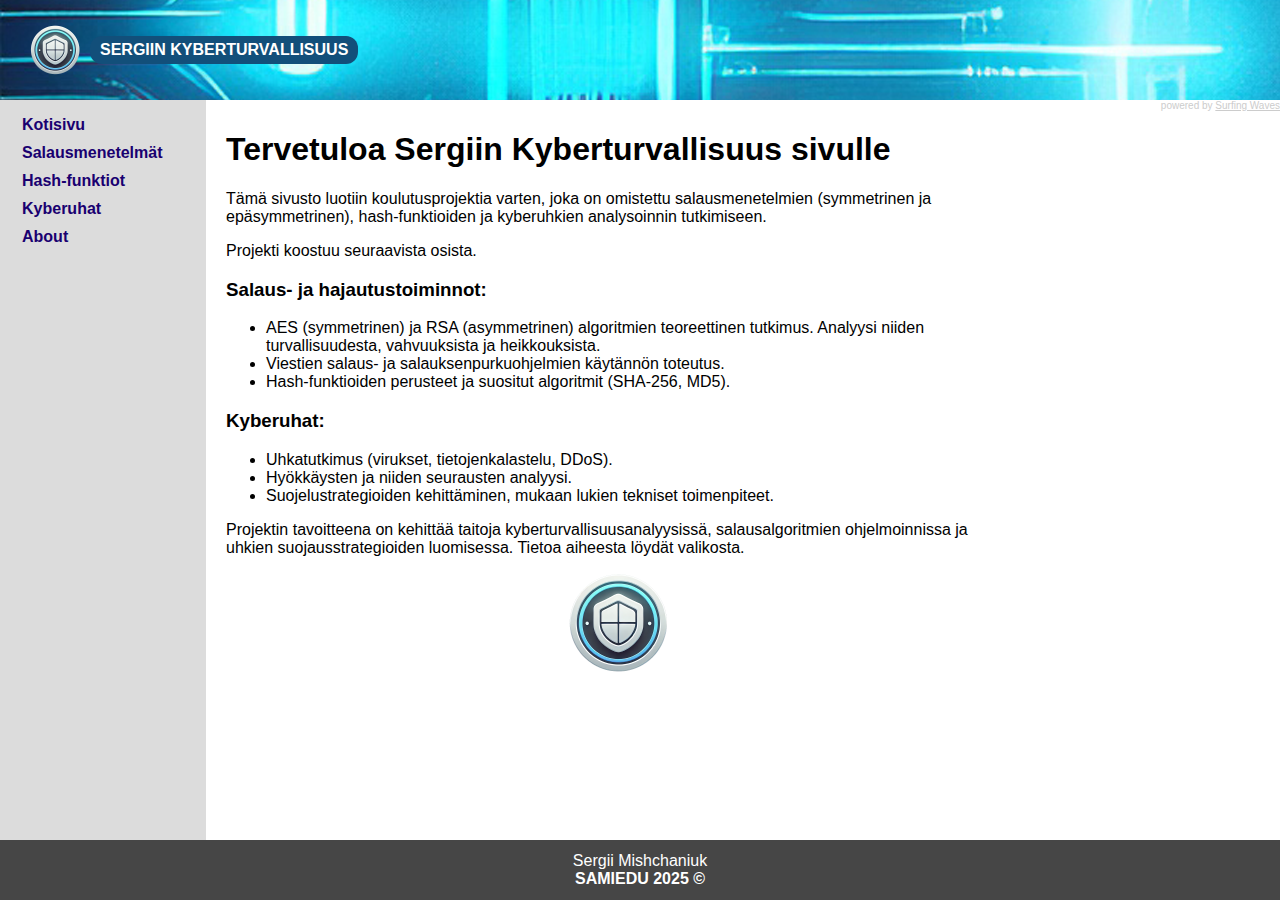
<file: index.html>
<!DOCTYPE html>
<html lang="fi">
<head>
    <meta charset="UTF-8" />
    <link rel="icon" href="./static/img/favicon.png" type="image/x-icon">
    <link rel="stylesheet" href="./static/styles.css">
    <title>Kyberturvallisuus</title>
</head>
<body>
    <!-- page wrapper -->
    <div class="wrapper">
        <!-- grid header -->
        <header class="main-header">
            <img class="logo-img" src="./static/img/favicon.png" width="50px" alt="logo">
            <a class="logo-text" href="index.html">SERGIIN KYBERTURVALLISUUS</a>
        </header>
        <!-- grid nav -->
        <nav class="main-nav">
            <ul>
                <li><a href="index.html">Kotisivu</a></li>
                <li><a href="encryption.html">Salausmenetelmät</a></li>
                <li><a href="hashing.html">Hash-funktiot</a></li>
                <li><a href="cyberthreats.html">Kyberuhat</a></li>
                <li><a href="about.html">About</a></li>
            </ul>
        </nav>
        <!-- grid content -->
        <article class="content">
            <h1>Tervetuloa Sergiin Kyberturvallisuus sivulle</h1>
            <p>
                Tämä sivusto luotiin koulutusprojektia varten, 
                joka on omistettu salausmenetelmien (symmetrinen ja epäsymmetrinen), 
                hash-funktioiden ja kyberuhkien analysoinnin tutkimiseen.
            </p>
            <p>
                Projekti koostuu seuraavista osista.
                <h3>Salaus- ja hajautustoiminnot:</h3>
                <ul>
                    <li>AES (symmetrinen) ja RSA (asymmetrinen) algoritmien teoreettinen tutkimus.
                        Analyysi niiden turvallisuudesta, vahvuuksista ja heikkouksista.</li>
                    <li>Viestien salaus- ja salauksenpurkuohjelmien käytännön toteutus.</li>
                    <li>Hash-funktioiden perusteet ja suositut algoritmit (SHA-256, MD5).</li>
                </ul>
                <h3>Kyberuhat:</h3>
                <ul>
                    <li>Uhkatutkimus (virukset, tietojenkalastelu, DDoS).</li>
                    <li>Hyökkäysten ja niiden seurausten analyysi.</li>
                    <li>Suojelustrategioiden kehittäminen, mukaan lukien tekniset toimenpiteet.</li>
                </ul>
            </p>
            <p>
                Projektin tavoitteena on kehittää taitoja kyberturvallisuusanalyysissä, 
                salausalgoritmien ohjelmoinnissa ja uhkien suojausstrategioiden luomisessa. 
                Tietoa aiheesta löydät valikosta.
            </p>
            <img src="./static/img/favicon.png" class="portrait"  width="100px" alt="logo">
        </article>
        <!-- grid sidebar -->
        <aside class="side">
            <div class="newsfeed">
                <!-- start sw-rss-feed code --> 
                <script type="text/javascript"> 
                    rssfeed_url = new Array(); 
                    rssfeed_url[0]="https://feeds.feedburner.com/TheHackersNews";  
                    rssfeed_frame_width="250"; 
                    rssfeed_frame_height="600"; 
                    rssfeed_scroll="on"; 
                    rssfeed_scroll_step="6"; 
                    rssfeed_scroll_bar="off"; 
                    rssfeed_target="_blank"; 
                    rssfeed_font_size="12"; 
                    rssfeed_font_face=""; 
                    rssfeed_border="on"; 
                    rssfeed_css_url="https://feed.surfing-waves.com/css/style6.css"; 
                    rssfeed_title="on"; 
                    rssfeed_title_name=""; 
                    rssfeed_title_bgcolor="#3366ff"; 
                    rssfeed_title_color="#fff"; 
                    rssfeed_title_bgimage=""; 
                    rssfeed_footer="off"; 
                    rssfeed_footer_name="rss feed"; 
                    rssfeed_footer_bgcolor="#fff"; 
                    rssfeed_footer_color="#333"; 
                    rssfeed_footer_bgimage=""; 
                    rssfeed_item_title_length="50"; 
                    rssfeed_item_title_color="#666"; 
                    rssfeed_item_bgcolor="#fff"; 
                    rssfeed_item_bgimage=""; 
                    rssfeed_item_border_bottom="on"; 
                    rssfeed_item_source_icon="off"; 
                    rssfeed_item_date="off"; 
                    rssfeed_item_description="on"; 
                    rssfeed_item_description_length="120"; 
                    rssfeed_item_description_color="#666"; 
                    rssfeed_item_description_link_color="#333"; 
                    rssfeed_item_description_tag="off"; 
                    rssfeed_no_items="0"; 
                    rssfeed_cache = "fa3e4a9d370a34f62044c2418f45cecf"; 
                </script>
                <script type="text/javascript" src="https://feed.surfing-waves.com/js/rss-feed.js"></script> 
                <!-- The link below helps keep this service FREE, and helps other people find the SW widget. Please be cool and keep it! Thanks. --> 
                <div style="color:#ccc;font-size:10px; text-align:right; width:250px;">
                    powered by <a href="https://surfing-waves.com" rel="noopener" target="_blank" style="color:#ccc;">Surfing Waves</a>
                </div> 
                <!-- end sw-rss-feed code -->
            </div>
        </aside>
        <!-- grid footer -->
        <footer class="main-footer">
            <span>
                Sergii Mishchaniuk<br>
                <strong>SAMIEDU 2025 &#169;</strong>
            </span>
        </footer>
    </div>
</body>
</html>
</file>
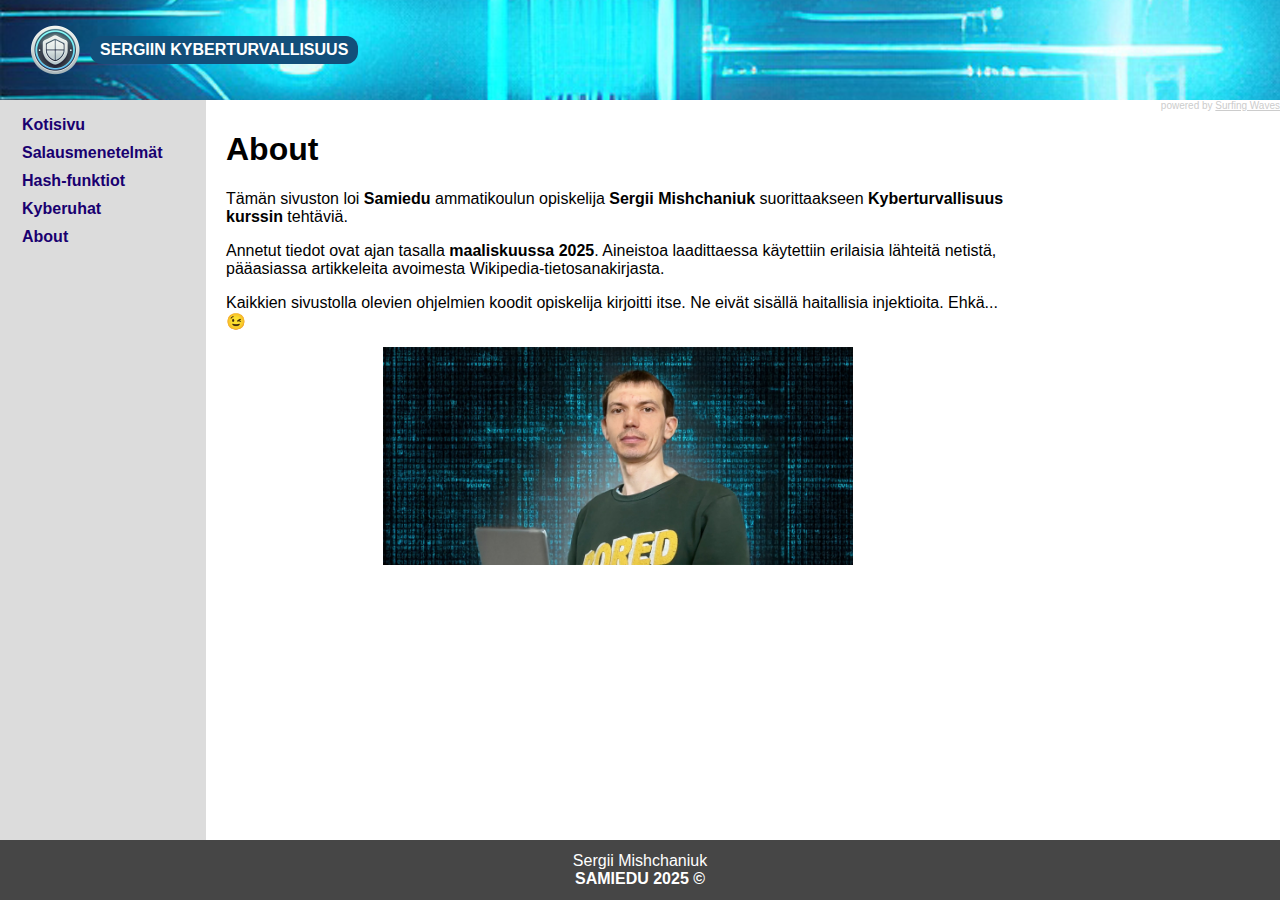
<file: about.html>
<!DOCTYPE html>
<html lang="fi">
<head>
    <meta charset="UTF-8" />
    <link rel="icon" href="./static/img/favicon.png" type="image/x-icon">
    <link rel="stylesheet" href="./static/styles.css">
    <title>Kyberturvallisuus</title>
</head>
<body>
    <!-- page wrapper -->
    <div class="wrapper">
        <!-- grid header -->
        <header class="main-header">
            <img class="logo-img" src="./static/img/favicon.png" width="50px" alt="logo">
            <a class="logo-text" href="index.html">SERGIIN KYBERTURVALLISUUS</a>
        </header>
        <!-- grid nav -->
        <nav class="main-nav">
            <ul>
                <li><a href="index.html">Kotisivu</a></li>
                <li><a href="encryption.html">Salausmenetelmät</a></li>
                <li><a href="hashing.html">Hash-funktiot</a></li>
                <li><a href="cyberthreats.html">Kyberuhat</a></li>
                <li><a href="about.html">About</a></li>
            </ul>
        </nav>
        <!-- grid content -->
        <article class="content">
            <h1>About</h1>
            <p>
                Tämän sivuston loi <strong>Samiedu</strong> ammatikoulun opiskelija <strong>Sergii Mishchaniuk</strong> 
                suorittaakseen <strong>Kyberturvallisuus kurssin</strong> tehtäviä.
            </p>
            <p>
                Annetut tiedot ovat ajan tasalla <strong>maaliskuussa 2025</strong>. 
                Aineistoa laadittaessa käytettiin erilaisia lähteitä netistä, 
                pääasiassa artikkeleita avoimesta Wikipedia-tietosanakirjasta.
            </p> 
            <p>
                Kaikkien sivustolla olevien ohjelmien koodit opiskelija kirjoitti itse.
                Ne eivät sisällä haitallisia injektioita. Ehkä... 😉
            </p>
            <p>
                <img class="portrait" src="./static/img/Sergii2.jpg" width="60%" alt="Mishchaniuk Sergii">
            </p>
        </article>
        <!-- grid sidebar -->
        <aside class="side">
            <div class="newsfeed">
                <!-- start sw-rss-feed code --> 
                <script type="text/javascript"> 
                    rssfeed_url = new Array(); 
                    rssfeed_url[0]="https://feeds.feedburner.com/TheHackersNews";  
                    rssfeed_frame_width="250"; 
                    rssfeed_frame_height="600"; 
                    rssfeed_scroll="on"; 
                    rssfeed_scroll_step="6"; 
                    rssfeed_scroll_bar="off"; 
                    rssfeed_target="_blank"; 
                    rssfeed_font_size="12"; 
                    rssfeed_font_face=""; 
                    rssfeed_border="on"; 
                    rssfeed_css_url="https://feed.surfing-waves.com/css/style6.css"; 
                    rssfeed_title="on"; 
                    rssfeed_title_name=""; 
                    rssfeed_title_bgcolor="#3366ff"; 
                    rssfeed_title_color="#fff"; 
                    rssfeed_title_bgimage=""; 
                    rssfeed_footer="off"; 
                    rssfeed_footer_name="rss feed"; 
                    rssfeed_footer_bgcolor="#fff"; 
                    rssfeed_footer_color="#333"; 
                    rssfeed_footer_bgimage=""; 
                    rssfeed_item_title_length="50"; 
                    rssfeed_item_title_color="#666"; 
                    rssfeed_item_bgcolor="#fff"; 
                    rssfeed_item_bgimage=""; 
                    rssfeed_item_border_bottom="on"; 
                    rssfeed_item_source_icon="off"; 
                    rssfeed_item_date="off"; 
                    rssfeed_item_description="on"; 
                    rssfeed_item_description_length="120"; 
                    rssfeed_item_description_color="#666"; 
                    rssfeed_item_description_link_color="#333"; 
                    rssfeed_item_description_tag="off"; 
                    rssfeed_no_items="0"; 
                    rssfeed_cache = "fa3e4a9d370a34f62044c2418f45cecf"; 
                </script>
                <script type="text/javascript" src="https://feed.surfing-waves.com/js/rss-feed.js"></script> 
                <!-- The link below helps keep this service FREE, and helps other people find the SW widget. Please be cool and keep it! Thanks. --> 
                <div style="color:#ccc;font-size:10px; text-align:right; width:250px;">
                    powered by <a href="https://surfing-waves.com" rel="noopener" target="_blank" style="color:#ccc;">Surfing Waves</a>
                </div> 
                <!-- end sw-rss-feed code -->
            </div>
        </aside>
        <!-- grid footer -->
        <footer class="main-footer">
            <span>
                Sergii Mishchaniuk<br>
                <strong>SAMIEDU 2025 &#169;</strong>
            </span>
        </footer>
    </div>
</body>
</html>
</file>
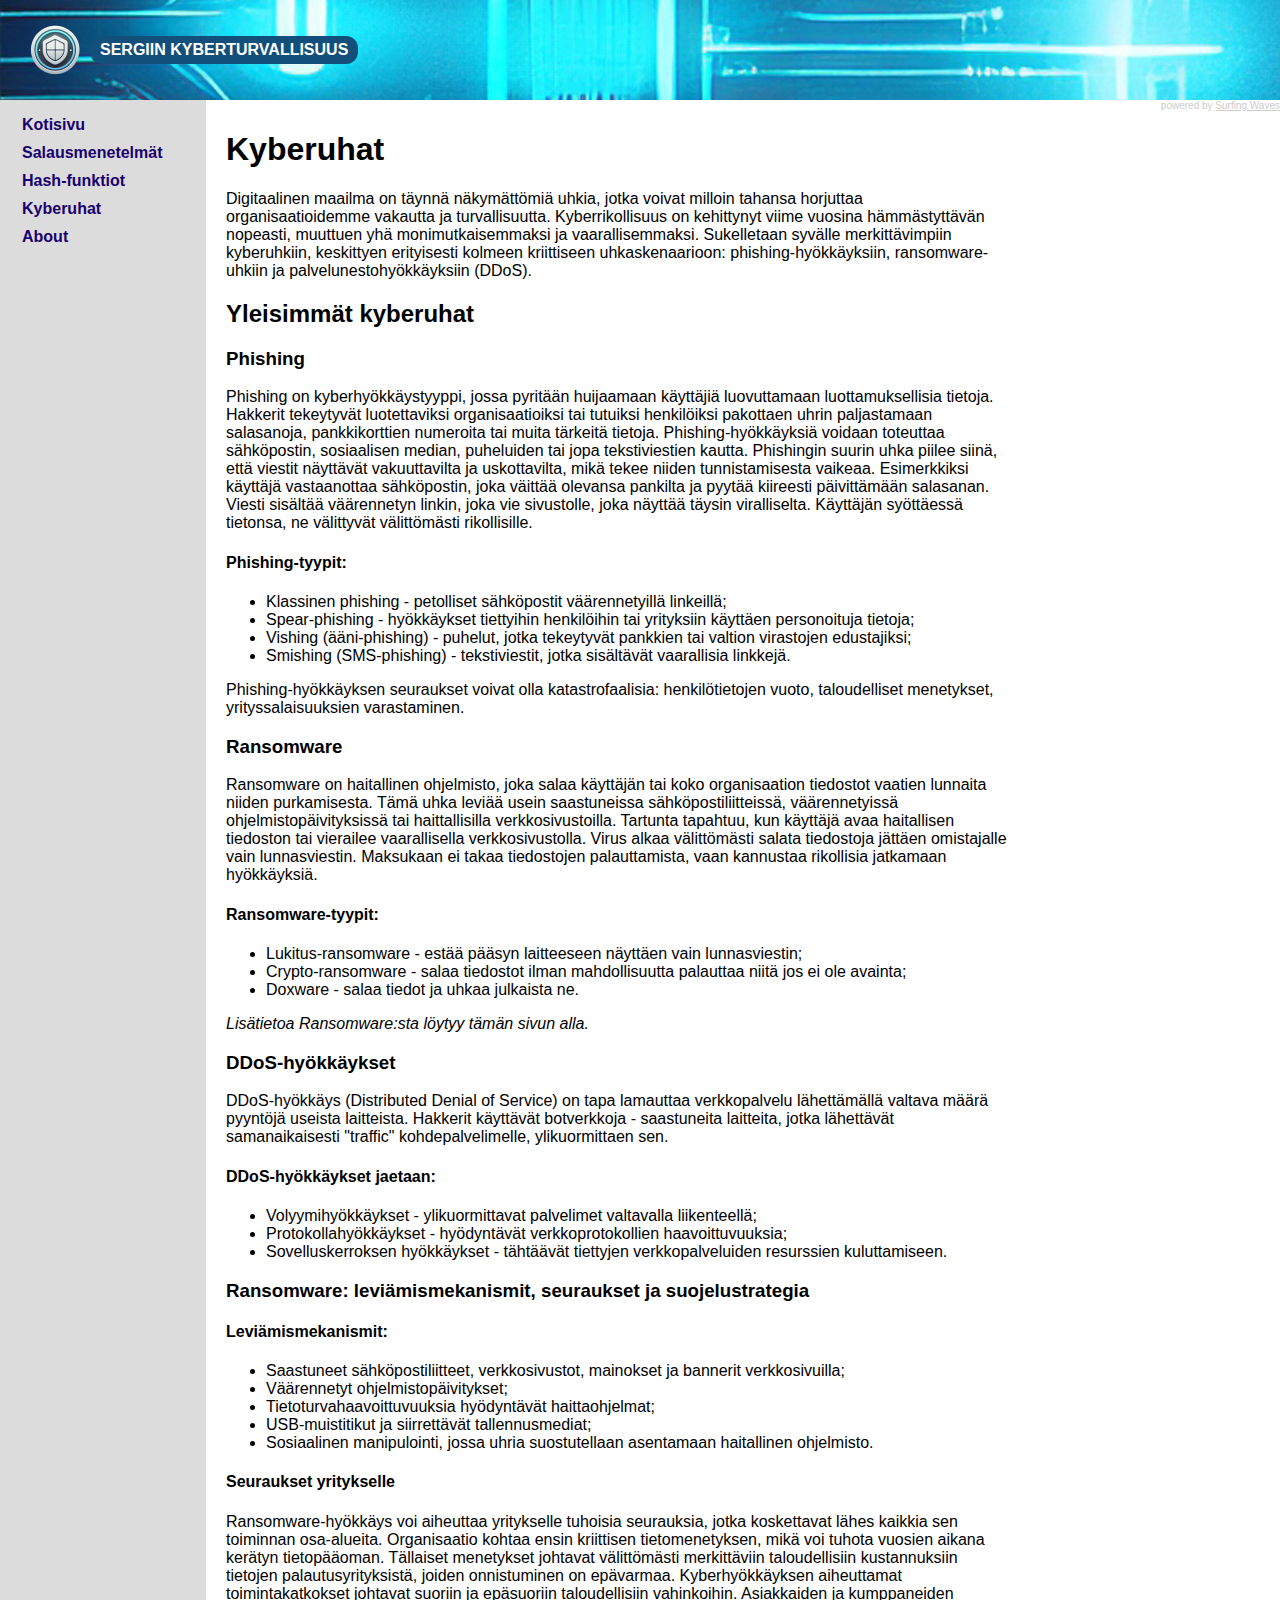
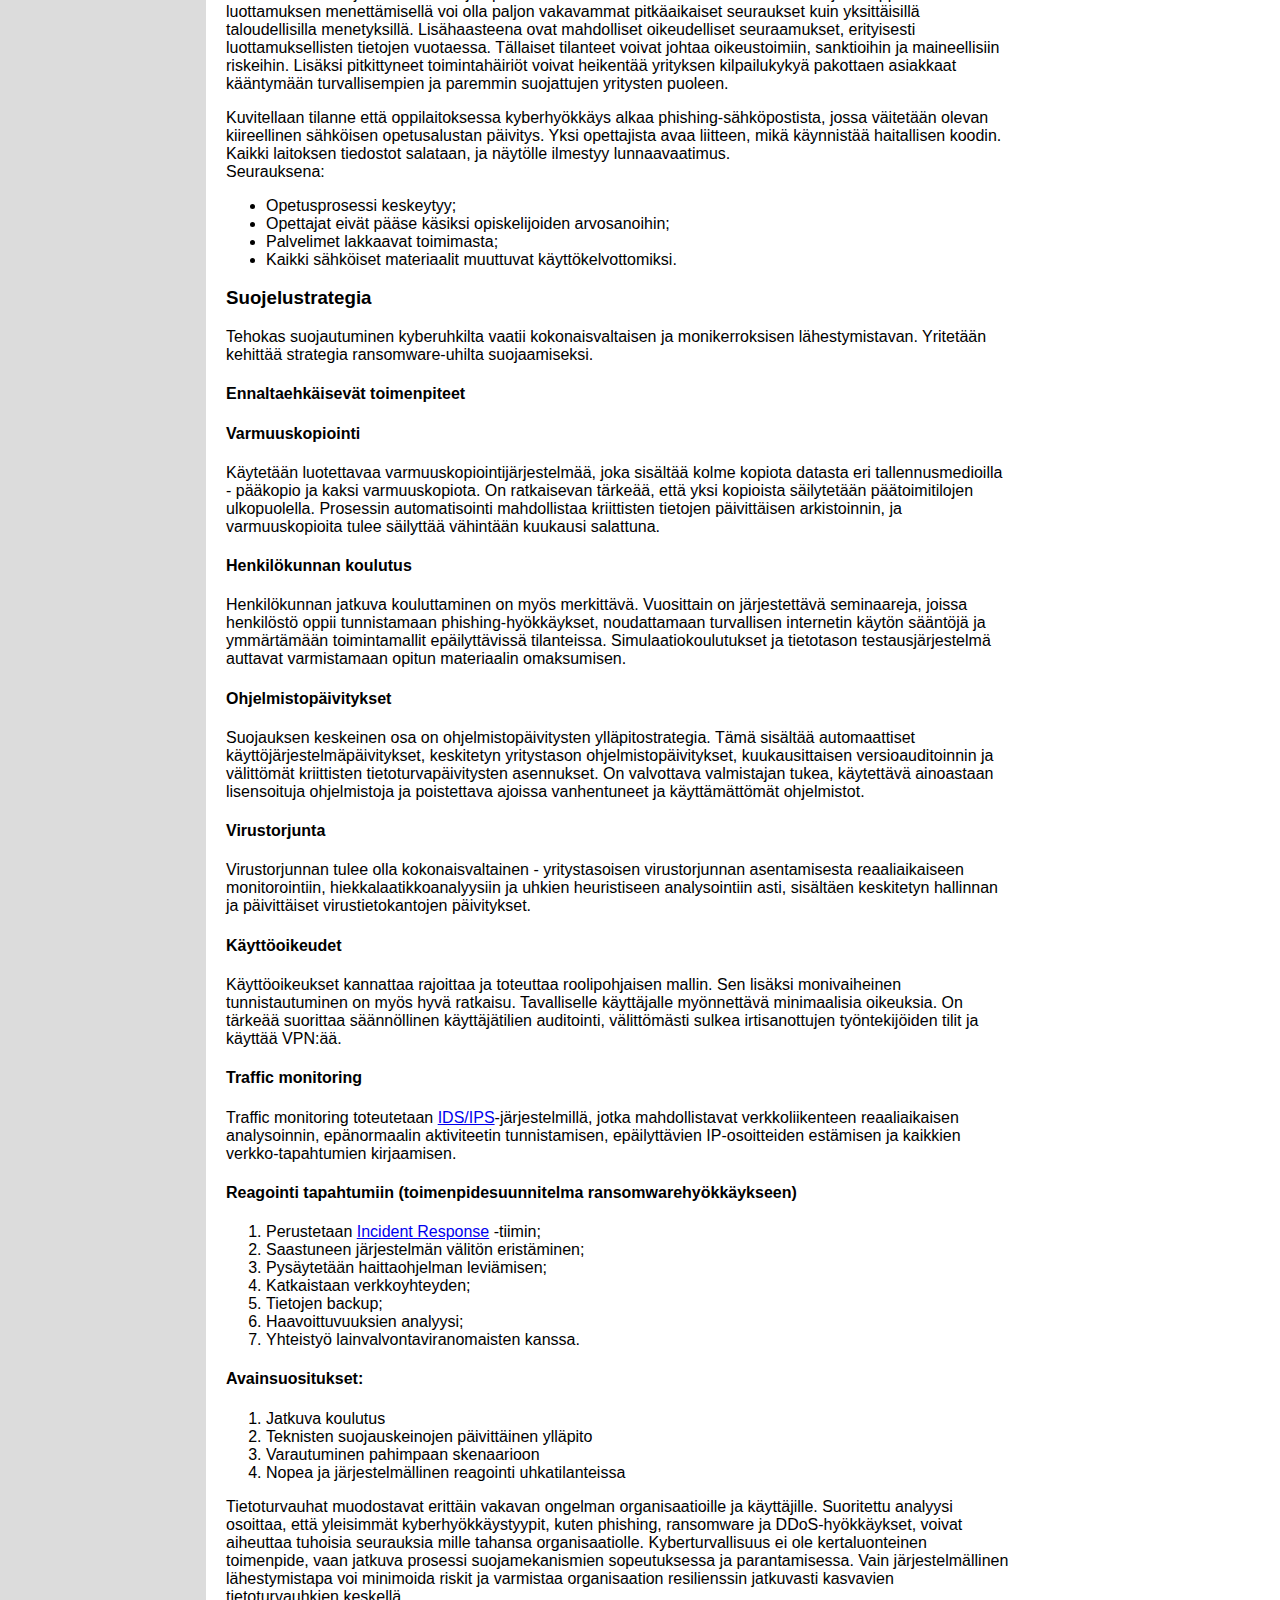
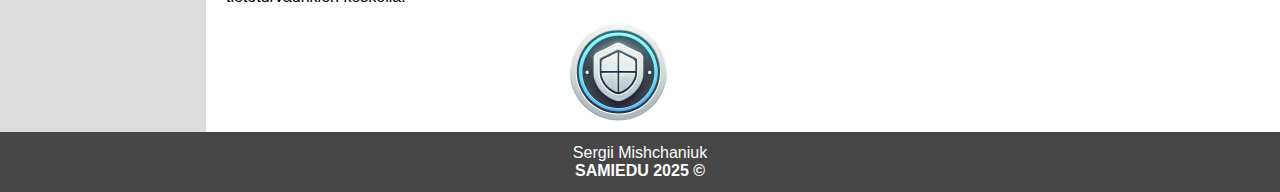
<file: cyberthreats.html>
<!DOCTYPE html>
<html lang="fi">
<head>
    <meta charset="UTF-8" />
    <link rel="icon" href="./static/img/favicon.png" type="image/x-icon">
    <link rel="stylesheet" href="./static/styles.css">
    <title>Kyberturvallisuus</title>
</head>
<body>
    <!-- page wrapper -->
    <div class="wrapper">
        <!-- grid header -->
        <header class="main-header">
            <img class="logo-img" src="./static/img/favicon.png" width="50px" alt="logo">
            <a class="logo-text" href="index.html">SERGIIN KYBERTURVALLISUUS</a>
        </header>
        <!-- grid nav -->
        <nav class="main-nav">
            <ul>
                <li><a href="index.html">Kotisivu</a></li>
                <li><a href="encryption.html">Salausmenetelmät</a></li>
                <li><a href="hashing.html">Hash-funktiot</a></li>
                <li><a href="cyberthreats.html">Kyberuhat</a></li>
                <li><a href="about.html">About</a></li>
            </ul>
        </nav>
        <!-- grid content -->
        <article class="content">
            <h1>Kyberuhat</h1>
            <p>
                Digitaalinen maailma on täynnä näkymättömiä uhkia, jotka voivat milloin tahansa horjuttaa organisaatioidemme 
                vakautta ja turvallisuutta. Kyberrikollisuus on kehittynyt viime vuosina hämmästyttävän nopeasti, 
                muuttuen yhä monimutkaisemmaksi ja vaarallisemmaksi. Sukelletaan syvälle merkittävimpiin kyberuhkiin, 
                keskittyen erityisesti kolmeen kriittiseen uhkaskenaarioon: phishing-hyökkäyksiin, ransomware-uhkiin ja palvelunestohyökkäyksiin (DDoS).
            </p>
            <h2>Yleisimmät kyberuhat</h2>
            <h3>Phishing</h3>
            <p>
                Phishing on kyberhyökkäystyyppi, jossa pyritään huijaamaan käyttäjiä luovuttamaan luottamuksellisia tietoja. Hakkerit tekeytyvät luotettaviksi organisaatioiksi tai tutuiksi henkilöiksi pakottaen uhrin paljastamaan salasanoja, pankkikorttien numeroita tai muita tärkeitä tietoja.
                Phishing-hyökkäyksiä voidaan toteuttaa sähköpostin, sosiaalisen median, puheluiden tai jopa tekstiviestien kautta. Phishingin suurin uhka piilee siinä, että viestit näyttävät vakuuttavilta ja uskottavilta, mikä tekee niiden tunnistamisesta vaikeaa.
                Esimerkkiksi käyttäjä vastaanottaa sähköpostin, joka väittää olevansa pankilta ja pyytää kiireesti päivittämään salasanan. Viesti sisältää väärennetyn linkin, joka vie sivustolle, joka näyttää täysin viralliselta. Käyttäjän syöttäessä tietonsa, ne välittyvät välittömästi rikollisille.
            </p>
            <p>
                <h4>Phishing-tyypit:</h4>
                <ul>
                    <li>Klassinen phishing - petolliset sähköpostit väärennetyillä linkeillä;</li>
                    <li>Spear-phishing - hyökkäykset tiettyihin henkilöihin tai yrityksiin käyttäen personoituja tietoja;</li>
                    <li>Vishing (ääni-phishing) - puhelut, jotka tekeytyvät pankkien tai valtion virastojen edustajiksi;</li>
                    <li>Smishing (SMS-phishing) - tekstiviestit, jotka sisältävät vaarallisia linkkejä.</li>
                </ul>
            </p>
            <p>
                Phishing-hyökkäyksen seuraukset voivat olla katastrofaalisia: henkilötietojen vuoto, taloudelliset menetykset, yrityssalaisuuksien varastaminen.
            </p>
            <h3>Ransomware</h3>
            <p>
                Ransomware on haitallinen ohjelmisto, joka salaa käyttäjän tai koko organisaation tiedostot vaatien lunnaita niiden purkamisesta. 
                Tämä uhka leviää usein saastuneissa sähköpostiliitteissä, väärennetyissä ohjelmistopäivityksissä tai haittallisilla verkkosivustoilla.
                Tartunta tapahtuu, kun käyttäjä avaa haitallisen tiedoston tai vierailee vaarallisella verkkosivustolla. 
                Virus alkaa välittömästi salata tiedostoja jättäen omistajalle vain lunnasviestin. 
                Maksukaan ei takaa tiedostojen palauttamista, vaan kannustaa rikollisia jatkamaan hyökkäyksiä.
            </p>
            <p>
                <h4>Ransomware-tyypit:</h4>
                <ul>
                    <li>Lukitus-ransomware - estää pääsyn laitteeseen näyttäen vain lunnasviestin;</li>
                    <li>Crypto-ransomware - salaa tiedostot ilman mahdollisuutta palauttaa niitä jos ei ole avainta;</li>
                    <li>Doxware - salaa tiedot ja uhkaa julkaista ne.</li>
                </ul>
            </p>
            <p>
                <i>Lisätietoa Ransomware:sta löytyy tämän sivun alla.</i>
            </p>
            <h3>DDoS-hyökkäykset</h3>
            <p>
                DDoS-hyökkäys (Distributed Denial of Service) on tapa lamauttaa verkkopalvelu lähettämällä valtava määrä pyyntöjä useista laitteista. 
                Hakkerit käyttävät botverkkoja - saastuneita laitteita, jotka lähettävät samanaikaisesti "traffic" kohdepalvelimelle, ylikuormittaen sen.
            </p>
            <p>
                <h4>DDoS-hyökkäykset jaetaan:</h4>
                <ul>
                    <li>Volyymihyökkäykset - ylikuormittavat palvelimet valtavalla liikenteellä;</li>
                    <li>Protokollahyökkäykset - hyödyntävät verkkoprotokollien haavoittuvuuksia;</li>
                    <li>Sovelluskerroksen hyökkäykset - tähtäävät tiettyjen verkkopalveluiden resurssien kuluttamiseen.</li>
                </ul>
            </p>
            <h3>Ransomware: leviämismekanismit, seuraukset ja suojelustrategia</h3>
            <p>
                <h4>Leviämismekanismit:</h4>
                <ul>
                    <li>Saastuneet sähköpostiliitteet, verkkosivustot, mainokset ja bannerit verkkosivuilla;</li>
                    <li>Väärennetyt ohjelmistopäivitykset;</li>
                    <li>Tietoturvahaavoittuvuuksia hyödyntävät haittaohjelmat;</li>
                    <li>USB-muistitikut ja siirrettävät tallennusmediat;</li>
                    <li>Sosiaalinen manipulointi, jossa uhria suostutellaan asentamaan haitallinen ohjelmisto.</li>
                </ul>
            </p>
            <p>
                <h4>Seuraukset yritykselle</h4>
                Ransomware-hyökkäys voi aiheuttaa yritykselle tuhoisia seurauksia, jotka koskettavat lähes kaikkia sen toiminnan osa-alueita. Organisaatio kohtaa ensin kriittisen tietomenetyksen, mikä voi tuhota vuosien aikana kerätyn tietopääoman. Tällaiset menetykset johtavat välittömästi merkittäviin taloudellisiin kustannuksiin tietojen palautusyrityksistä, joiden onnistuminen on epävarmaa.
                Kyberhyökkäyksen aiheuttamat toimintakatkokset johtavat suoriin ja epäsuoriin taloudellisiin vahinkoihin. Asiakkaiden ja kumppaneiden luottamuksen menettämisellä voi olla paljon vakavammat pitkäaikaiset seuraukset kuin yksittäisillä taloudellisilla menetyksillä.
                Lisähaasteena ovat mahdolliset oikeudelliset seuraamukset, erityisesti luottamuksellisten tietojen vuotaessa. Tällaiset tilanteet voivat johtaa oikeustoimiin, sanktioihin ja maineellisiin riskeihin. Lisäksi pitkittyneet toimintahäiriöt voivat heikentää yrityksen kilpailukykyä pakottaen asiakkaat kääntymään turvallisempien ja paremmin suojattujen yritysten puoleen.
            </p>
            <p>
                Kuvitellaan tilanne että oppilaitoksessa kyberhyökkäys alkaa phishing-sähköpostista, 
                jossa väitetään olevan kiireellinen sähköisen opetusalustan päivitys. 
                Yksi opettajista avaa liitteen, mikä käynnistää haitallisen koodin. 
                Kaikki laitoksen tiedostot salataan, ja näytölle ilmestyy lunnaavaatimus.<br>
                Seurauksena:
                <ul>
                    <li>Opetusprosessi keskeytyy;</li>
                    <li>Opettajat eivät pääse käsiksi opiskelijoiden arvosanoihin;</li>
                    <li>Palvelimet lakkaavat toimimasta;</li>
                    <li>Kaikki sähköiset materiaalit muuttuvat käyttökelvottomiksi.</li>
                </ul>
            </p>
            <h3>Suojelustrategia</h3>
            <p>
                Tehokas suojautuminen kyberuhkilta vaatii kokonaisvaltaisen ja monikerroksisen lähestymistavan.
                Yritetään kehittää strategia ransomware-uhilta suojaamiseksi.
            </p>
            <h4>Ennaltaehkäisevät toimenpiteet</h4>
            <p>
                <h4>Varmuuskopiointi</h4>
                Käytetään luotettavaa varmuuskopiointijärjestelmää, joka sisältää kolme kopiota datasta eri tallennusmedioilla - 
                pääkopio ja kaksi varmuuskopiota. On ratkaisevan tärkeää, että yksi kopioista säilytetään päätoimitilojen ulkopuolella. 
                Prosessin automatisointi mahdollistaa kriittisten tietojen päivittäisen arkistoinnin, ja varmuuskopioita tulee säilyttää vähintään kuukausi salattuna.
            </p>
            <p>
                <h4>Henkilökunnan koulutus</h4>
                Henkilökunnan jatkuva kouluttaminen on myös merkittävä. 
                Vuosittain on järjestettävä seminaareja, joissa henkilöstö oppii tunnistamaan phishing-hyökkäykset, 
                noudattamaan turvallisen internetin käytön sääntöjä ja ymmärtämään toimintamallit epäilyttävissä tilanteissa. 
                Simulaatiokoulutukset ja tietotason testausjärjestelmä auttavat varmistamaan opitun materiaalin omaksumisen.
            </p>
            <p>
                <h4>Ohjelmistopäivitykset</h4>
                Suojauksen keskeinen osa on ohjelmistopäivitysten ylläpitostrategia. 
                Tämä sisältää automaattiset käyttöjärjestelmäpäivitykset, keskitetyn yritystason ohjelmistopäivitykset, 
                kuukausittaisen versioauditoinnin ja välittömät kriittisten tietoturvapäivitysten asennukset. 
                On valvottava valmistajan tukea, käytettävä ainoastaan lisensoituja ohjelmistoja ja poistettava ajoissa vanhentuneet ja käyttämättömät ohjelmistot.
            </p>
            <p>
                <h4>Virustorjunta</h4>
                Virustorjunnan tulee olla kokonaisvaltainen - yritystasoisen virustorjunnan asentamisesta reaaliaikaiseen monitorointiin, 
                hiekkalaatikkoanalyysiin ja uhkien heuristiseen analysointiin asti, sisältäen keskitetyn hallinnan ja päivittäiset virustietokantojen päivitykset.
            </p>
            <p>
                <h4>Käyttöoikeudet</h4>
                Käyttöoikeukset kannattaa rajoittaa ja toteuttaa roolipohjaisen mallin. Sen lisäksi monivaiheinen tunnistautuminen on myös hyvä ratkaisu.
                 Tavalliselle käyttäjalle myönnettävä minimaalisia oikeuksia. On tärkeää suorittaa säännöllinen käyttäjätilien auditointi, 
                 välittömästi sulkea irtisanottujen työntekijöiden tilit ja käyttää VPN:ää.
            </p>
            <p>
                <h4>Traffic monitoring</h4>
                Traffic monitoring toteutetaan <a href="https://www.juniper.net/us/en/research-topics/what-is-ids-ips.html">IDS/IPS</a>-järjestelmillä, jotka mahdollistavat verkkoliikenteen reaaliaikaisen analysoinnin, 
                epänormaalin aktiviteetin tunnistamisen, epäilyttävien IP-osoitteiden estämisen ja kaikkien verkko-tapahtumien kirjaamisen.
            </p>
            <p>
                <h4>Reagointi tapahtumiin (toimenpidesuunnitelma ransomwarehyökkäykseen)</h4>
                <ol>
                    <li>Perustetaan <a href="https://www.sentinelone.com/cybersecurity-101/services/incident-response-team/">Incident Response</a> -tiimin;</li>
                    <li>Saastuneen järjestelmän välitön eristäminen;</li>
                    <li>Pysäytetään haittaohjelman leviämisen;</li>
                    <li>Katkaistaan verkkoyhteyden;</li>
                    <li>Tietojen backup;</li>
                    <li>Haavoittuvuuksien analyysi;</li>
                    <li>Yhteistyö lainvalvontaviranomaisten kanssa.</li>
                </ol>
            </p>
            <p>
                <h4>Avainsuositukset:</h4>
                <ol>
                    <li>Jatkuva koulutus</li>
                    <li>Teknisten suojauskeinojen päivittäinen ylläpito</li>
                    <li>Varautuminen pahimpaan skenaarioon</li>
                    <li>Nopea ja järjestelmällinen reagointi uhkatilanteissa</li>
                </ol>
            </p>
            <p>
                Tietoturvauhat muodostavat erittäin vakavan ongelman organisaatioille ja käyttäjille. 
                Suoritettu analyysi osoittaa, että yleisimmät kyberhyökkäystyypit, kuten phishing, ransomware ja DDoS-hyökkäykset, 
                voivat aiheuttaa tuhoisia seurauksia mille tahansa organisaatiolle. Kyberturvallisuus ei ole kertaluonteinen toimenpide, 
                vaan jatkuva prosessi suojamekanismien sopeutuksessa ja parantamisessa. Vain järjestelmällinen lähestymistapa voi minimoida 
                riskit ja varmistaa organisaation resilienssin jatkuvasti kasvavien tietoturvauhkien keskellä.
            </p>
            <img src="./static/img/favicon.png" class="portrait"  width="100px" alt="logo">
        </article>
        <!-- grid sidebar -->
        <aside class="side">
            <div class="newsfeed">
                <!-- start sw-rss-feed code --> 
                <script type="text/javascript"> 
                    rssfeed_url = new Array(); 
                    rssfeed_url[0]="https://feeds.feedburner.com/TheHackersNews";  
                    rssfeed_frame_width="250"; 
                    rssfeed_frame_height="600"; 
                    rssfeed_scroll="on"; 
                    rssfeed_scroll_step="6"; 
                    rssfeed_scroll_bar="off"; 
                    rssfeed_target="_blank"; 
                    rssfeed_font_size="12"; 
                    rssfeed_font_face=""; 
                    rssfeed_border="on"; 
                    rssfeed_css_url="https://feed.surfing-waves.com/css/style6.css"; 
                    rssfeed_title="on"; 
                    rssfeed_title_name=""; 
                    rssfeed_title_bgcolor="#3366ff"; 
                    rssfeed_title_color="#fff"; 
                    rssfeed_title_bgimage=""; 
                    rssfeed_footer="off"; 
                    rssfeed_footer_name="rss feed"; 
                    rssfeed_footer_bgcolor="#fff"; 
                    rssfeed_footer_color="#333"; 
                    rssfeed_footer_bgimage=""; 
                    rssfeed_item_title_length="50"; 
                    rssfeed_item_title_color="#666"; 
                    rssfeed_item_bgcolor="#fff"; 
                    rssfeed_item_bgimage=""; 
                    rssfeed_item_border_bottom="on"; 
                    rssfeed_item_source_icon="off"; 
                    rssfeed_item_date="off"; 
                    rssfeed_item_description="on"; 
                    rssfeed_item_description_length="120"; 
                    rssfeed_item_description_color="#666"; 
                    rssfeed_item_description_link_color="#333"; 
                    rssfeed_item_description_tag="off"; 
                    rssfeed_no_items="0"; 
                    rssfeed_cache = "fa3e4a9d370a34f62044c2418f45cecf"; 
                </script>
                <script type="text/javascript" src="https://feed.surfing-waves.com/js/rss-feed.js"></script> 
                <!-- The link below helps keep this service FREE, and helps other people find the SW widget. Please be cool and keep it! Thanks. --> 
                <div style="color:#ccc;font-size:10px; text-align:right; width:250px;">
                    powered by <a href="https://surfing-waves.com" rel="noopener" target="_blank" style="color:#ccc;">Surfing Waves</a>
                </div> 
                <!-- end sw-rss-feed code -->
            </div>
        </aside>
        <!-- grid footer -->
        <footer class="main-footer">
            <span>
                Sergii Mishchaniuk<br>
                <strong>SAMIEDU 2025 &#169;</strong>
            </span>
        </footer>
    </div>
</body>
</html>
</file>
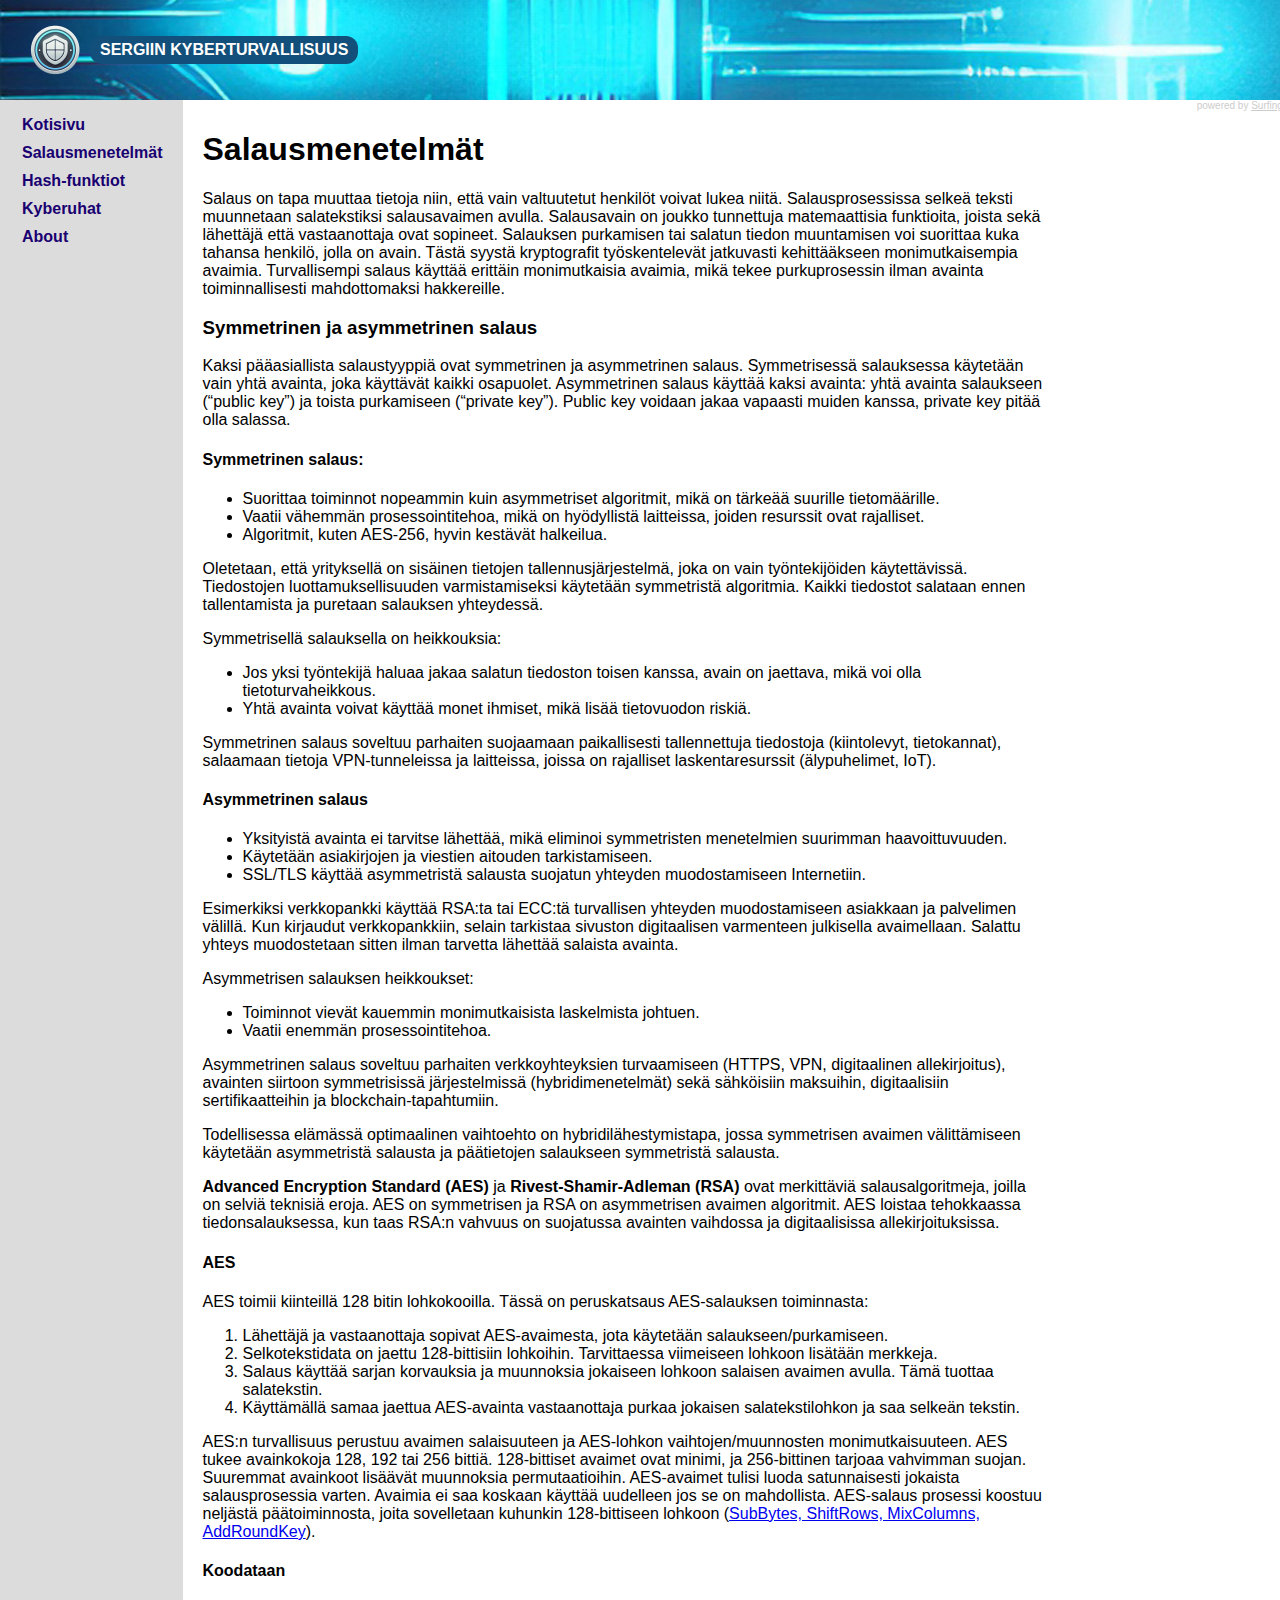
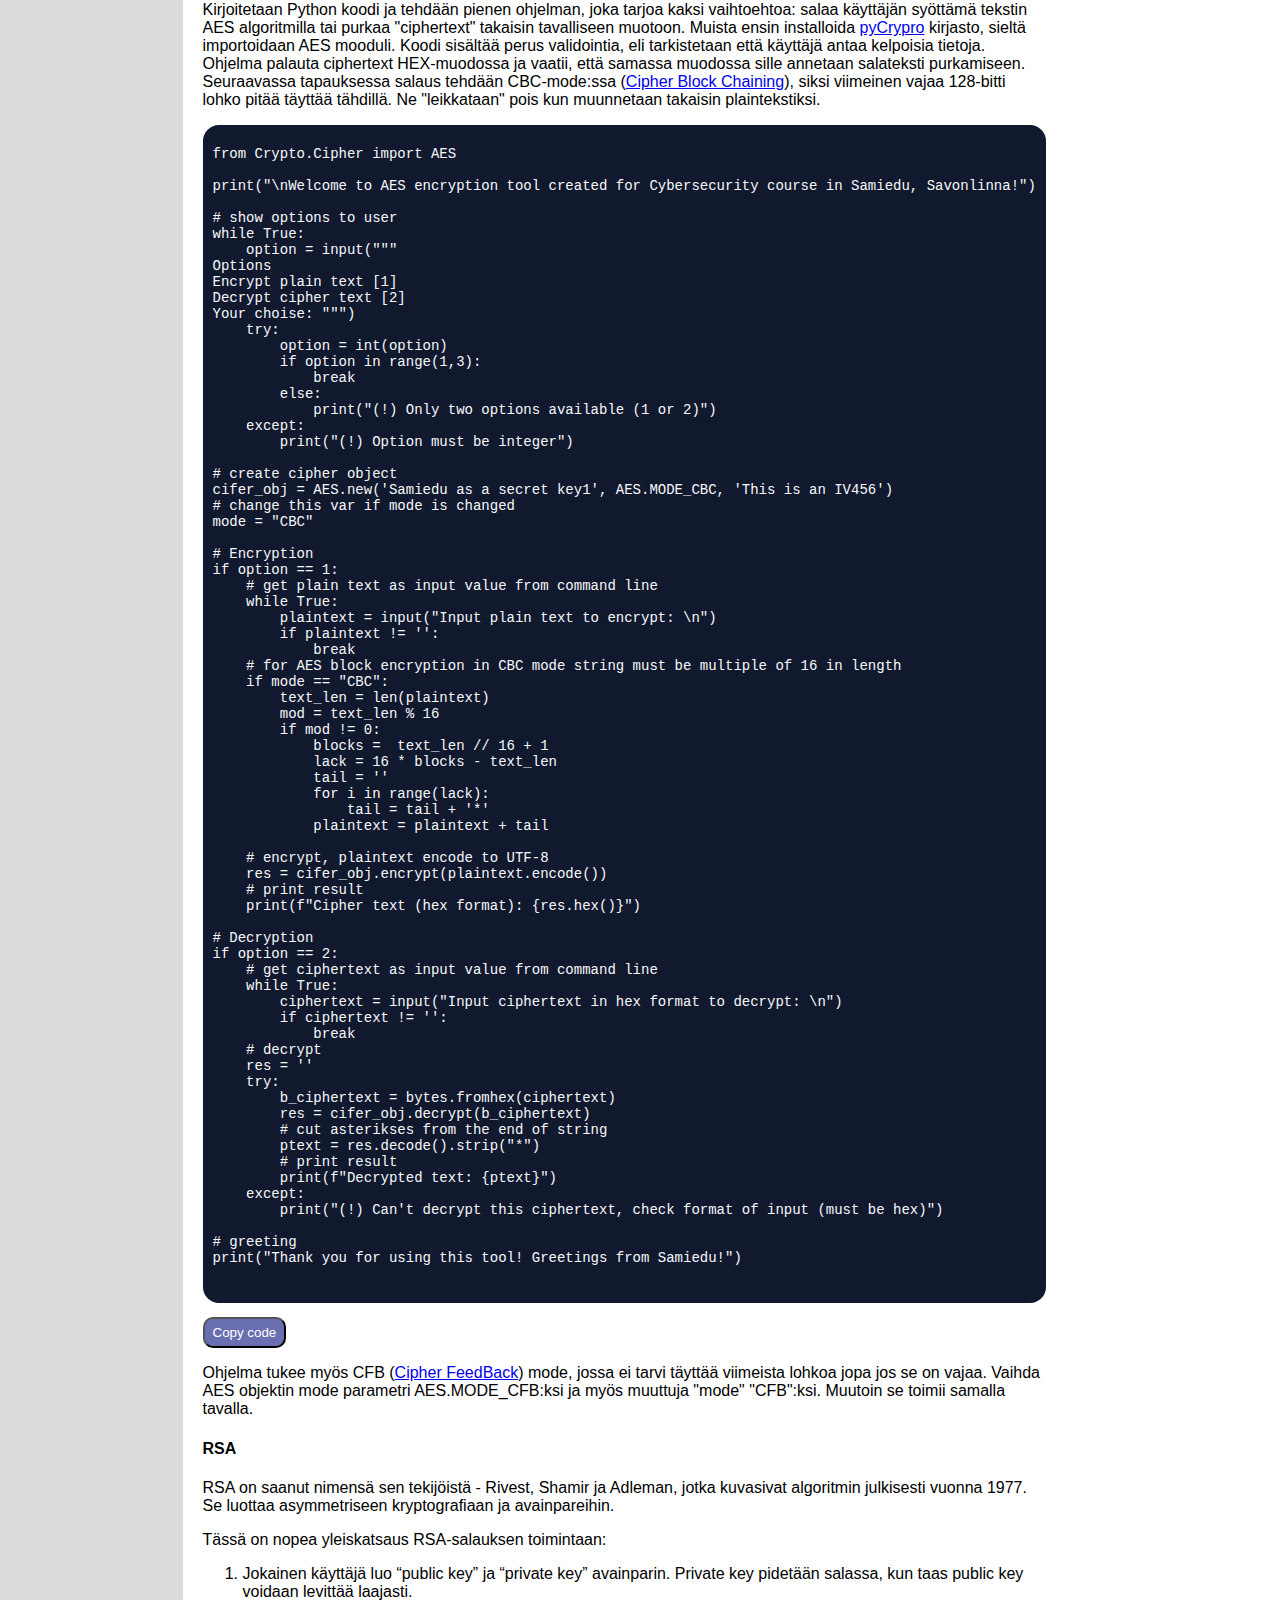
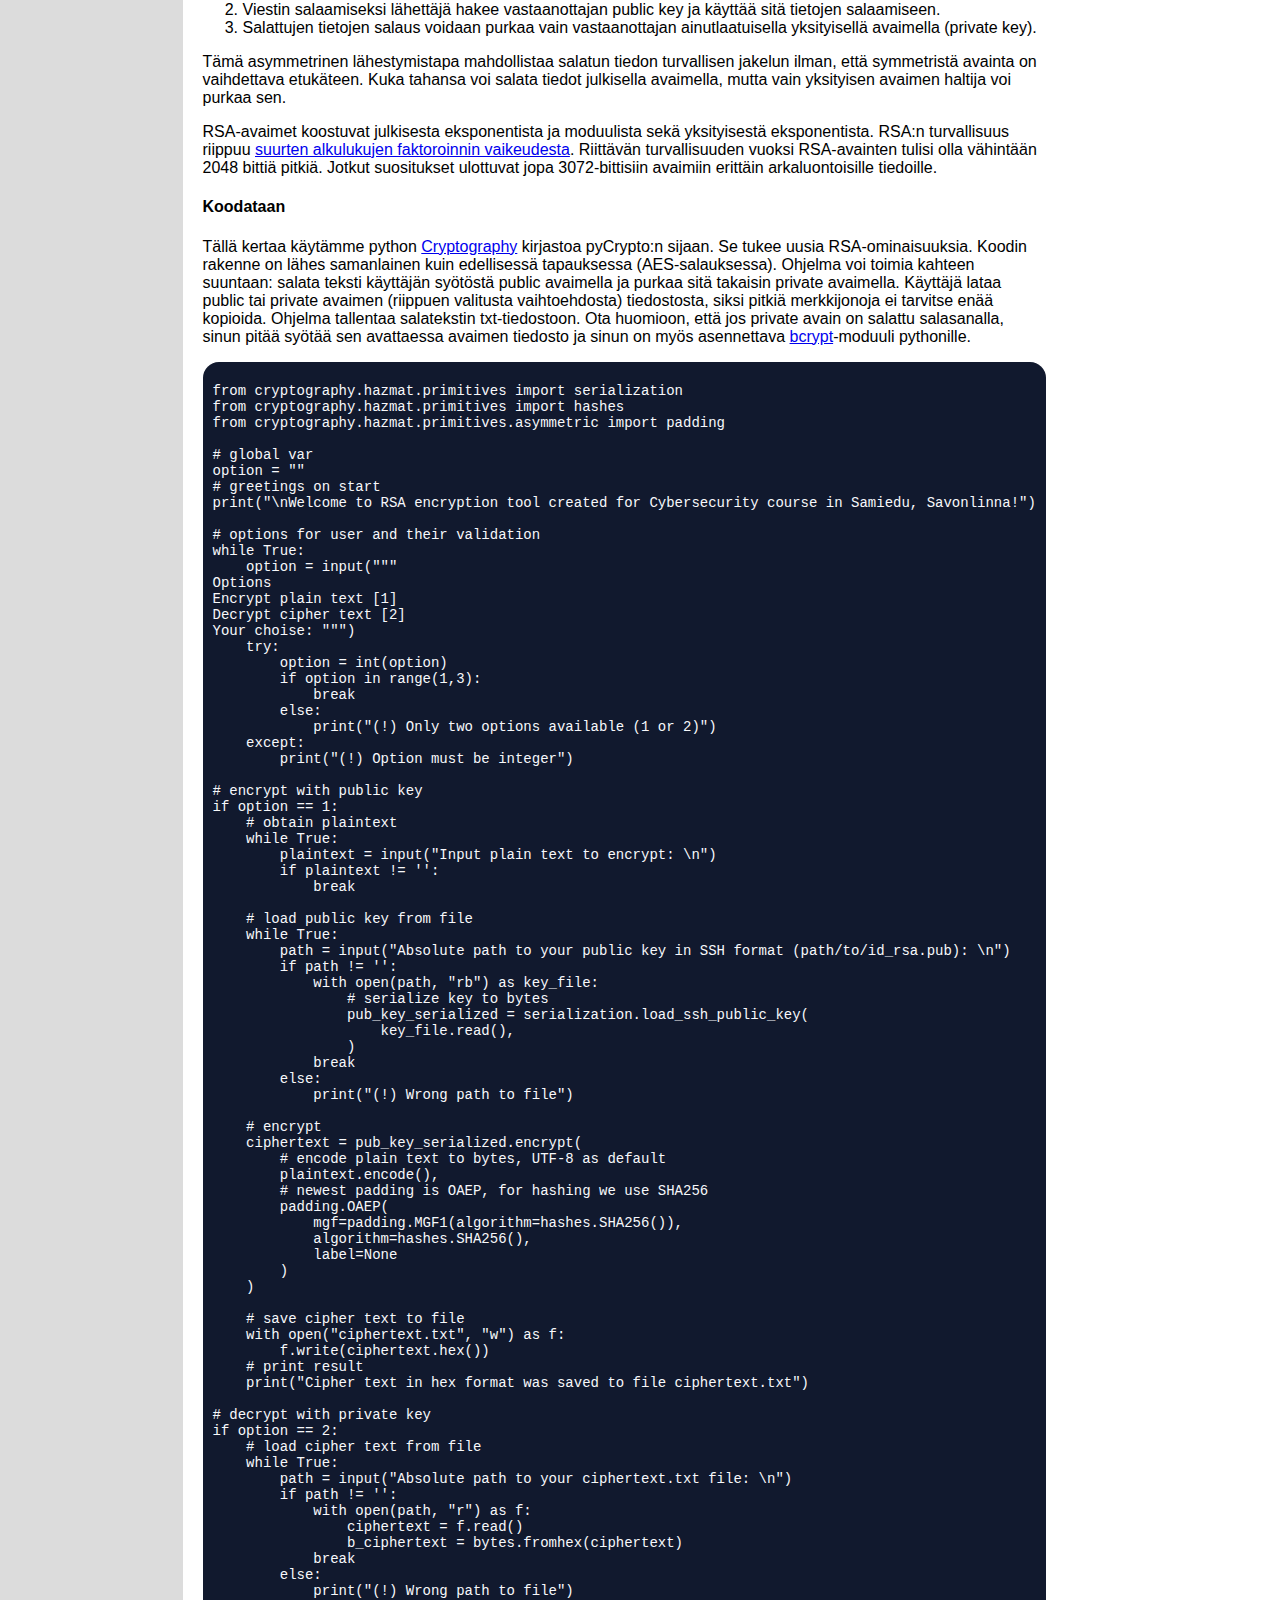
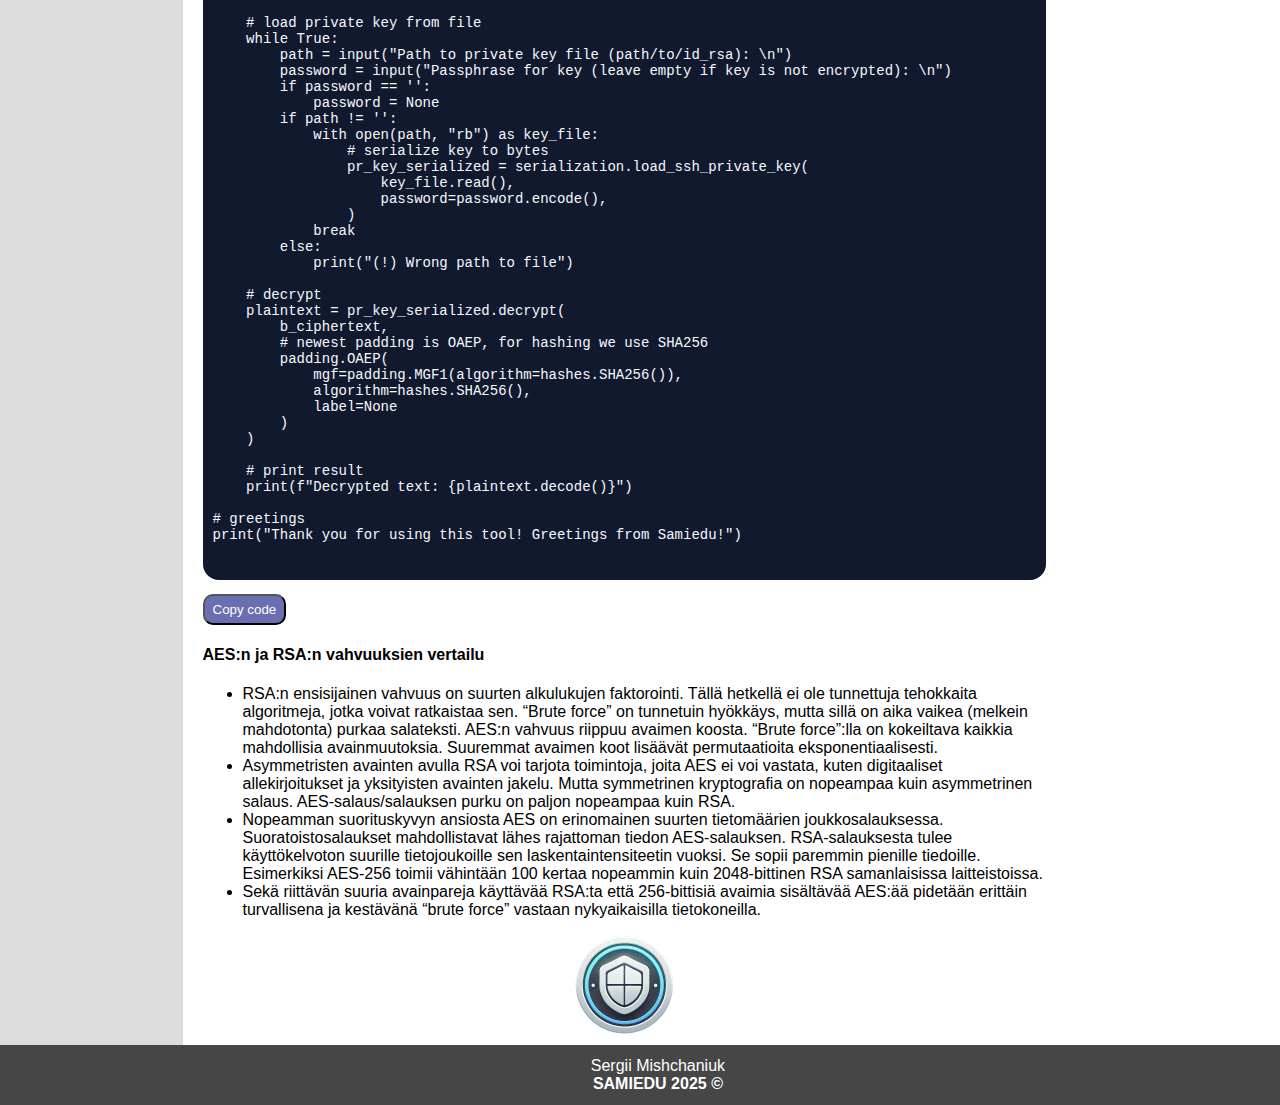
<file: encryption.html>
<!DOCTYPE html>
<html lang="fi">
<head>
    <meta charset="UTF-8" />
    <link rel="icon" href="./static/img/favicon.png" type="image/x-icon">
    <link rel="stylesheet" href="./static/styles.css">
    <script src="./js/script.js"></script>
    <title>Kyberturvallisuus</title>
</head>
<body>
    <!-- page wrapper -->
    <div class="wrapper">
        <!-- grid header -->
        <header class="main-header">
            <img class="logo-img" src="./static/img/favicon.png" width="50px" alt="logo">
            <a class="logo-text" href="index.html">SERGIIN KYBERTURVALLISUUS</a>
        </header>
        <!-- grid nav -->
        <nav class="main-nav">
            <ul>
                <li><a href="index.html">Kotisivu</a></li>
                <li><a href="encryption.html">Salausmenetelmät</a></li>
                <li><a href="hashing.html">Hash-funktiot</a></li>
                <li><a href="cyberthreats.html">Kyberuhat</a></li>
                <li><a href="about.html">About</a></li>
            </ul>
        </nav>
        <!-- grid content -->
        <article class="content">
            <h1>Salausmenetelmät</h1>
            <p>
                Salaus on tapa muuttaa tietoja niin, että vain valtuutetut henkilöt voivat lukea niitä. 
                Salausprosessissa selkeä teksti muunnetaan salatekstiksi salausavaimen avulla. 
                Salausavain on joukko tunnettuja matemaattisia funktioita, 
                joista sekä lähettäjä että vastaanottaja ovat sopineet. 
                Salauksen purkamisen tai salatun tiedon muuntamisen voi suorittaa kuka tahansa henkilö, 
                jolla on avain. Tästä syystä kryptografit työskentelevät jatkuvasti kehittääkseen monimutkaisempia avaimia. 
                Turvallisempi salaus käyttää erittäin monimutkaisia avaimia, 
                mikä tekee purkuprosessin ilman avainta toiminnallisesti mahdottomaksi hakkereille.
            </p>
            <h3>Symmetrinen ja asymmetrinen salaus</h3>
            <p>
                Kaksi pääasiallista salaustyyppiä ovat symmetrinen ja asymmetrinen salaus. 
                Symmetrisessä salauksessa käytetään vain yhtä avainta, joka käyttävät kaikki osapuolet. 
                Asymmetrinen salaus käyttää kaksi avainta: yhtä avainta salaukseen (“public key”) ja toista purkamiseen (“private key”). 
                Public key voidaan jakaa vapaasti muiden kanssa, private key pitää olla salassa.
            </p>
            <h4>Symmetrinen salaus:</h4>
                <ul>
                    <li>Suorittaa toiminnot nopeammin kuin asymmetriset algoritmit, mikä on tärkeää suurille tietomäärille.</li>
                    <li>Vaatii vähemmän prosessointitehoa, mikä on hyödyllistä laitteissa, joiden resurssit ovat rajalliset.</li>
                    <li>Algoritmit, kuten AES-256, hyvin kestävät halkeilua.</li>
                </ul>
            <p>
                Oletetaan, että yrityksellä on sisäinen tietojen tallennusjärjestelmä, 
                joka on vain työntekijöiden käytettävissä. Tiedostojen luottamuksellisuuden varmistamiseksi käytetään symmetristä algoritmia. 
                Kaikki tiedostot salataan ennen tallentamista ja puretaan salauksen yhteydessä.
            </p>
            <p>
                Symmetrisellä salauksella on heikkouksia:
                <ul>
                    <li>Jos yksi työntekijä haluaa jakaa salatun tiedoston toisen kanssa, avain on jaettava, mikä voi olla tietoturvaheikkous.</li>
                    <li>Yhtä avainta voivat käyttää monet ihmiset, mikä lisää tietovuodon riskiä.</li>
                </ul>
            </p>
            <p>
                Symmetrinen salaus soveltuu parhaiten suojaamaan paikallisesti tallennettuja tiedostoja (kiintolevyt, tietokannat), 
                salaamaan tietoja VPN-tunneleissa ja laitteissa, joissa on rajalliset laskentaresurssit (älypuhelimet, IoT).
            </p>
            <h4>Asymmetrinen salaus</h4>
                <ul>
                    <li>Yksityistä avainta ei tarvitse lähettää, mikä eliminoi symmetristen menetelmien suurimman haavoittuvuuden.</li>
                    <li>Käytetään asiakirjojen ja viestien aitouden tarkistamiseen.</li>
                    <li>SSL/TLS käyttää asymmetristä salausta suojatun yhteyden muodostamiseen Internetiin.</li>
                </ul>
            <p>
                Esimerkiksi verkkopankki käyttää RSA:ta tai ECC:tä turvallisen yhteyden muodostamiseen asiakkaan ja palvelimen välillä. 
                Kun kirjaudut verkkopankkiin, selain tarkistaa sivuston digitaalisen varmenteen julkisella avaimellaan. 
                Salattu yhteys muodostetaan sitten ilman tarvetta lähettää salaista avainta.
            </p>
            <p>
                Asymmetrisen salauksen heikkoukset:
                <ul>
                    <li>Toiminnot vievät kauemmin monimutkaisista laskelmista johtuen.</li>
                    <li>Vaatii enemmän prosessointitehoa.</li>
                </ul>
            </p>
            <p>
                Asymmetrinen salaus soveltuu parhaiten verkkoyhteyksien turvaamiseen (HTTPS, VPN, digitaalinen allekirjoitus), 
                avainten siirtoon symmetrisissä järjestelmissä (hybridimenetelmät) sekä sähköisiin maksuihin, 
                digitaalisiin sertifikaatteihin ja blockchain-tapahtumiin.
            </p>
            <p>
                Todellisessa elämässä optimaalinen vaihtoehto on hybridilähestymistapa, 
                jossa symmetrisen avaimen välittämiseen käytetään asymmetristä salausta 
                ja päätietojen salaukseen symmetristä salausta.
            </p>
            <p>
                <strong>Advanced Encryption Standard (AES)</strong> ja <strong>Rivest-Shamir-Adleman (RSA)</strong> ovat merkittäviä salausalgoritmeja, 
                joilla on selviä teknisiä eroja. AES on symmetrisen ja RSA on asymmetrisen avaimen algoritmit. 
                AES loistaa tehokkaassa tiedonsalauksessa, kun taas RSA:n vahvuus on suojatussa avainten vaihdossa ja digitaalisissa allekirjoituksissa.
            </p>
            <h4>AES</h4>
            <p>
                AES toimii kiinteillä 128 bitin lohkokooilla. Tässä on peruskatsaus AES-salauksen toiminnasta:
                <ol>
                    <li>Lähettäjä ja vastaanottaja sopivat AES-avaimesta, jota käytetään salaukseen/purkamiseen.</li>
                    <li>Selkotekstidata on jaettu 128-bittisiin lohkoihin. Tarvittaessa viimeiseen lohkoon lisätään merkkeja.</li>
                    <li>Salaus käyttää sarjan korvauksia ja muunnoksia jokaiseen lohkoon salaisen avaimen avulla. Tämä tuottaa salatekstin.</li>
                    <li>Käyttämällä samaa jaettua AES-avainta vastaanottaja purkaa jokaisen salatekstilohkon ja saa selkeän tekstin.</li>
                </ol>
                AES:n turvallisuus perustuu avaimen salaisuuteen ja AES-lohkon vaihtojen/muunnosten monimutkaisuuteen. 
                AES tukee avainkokoja 128, 192 tai 256 bittiä. 128-bittiset avaimet ovat minimi, ja 256-bittinen tarjoaa vahvimman suojan. 
                Suuremmat avainkoot lisäävät muunnoksia permutaatioihin. AES-avaimet tulisi luoda satunnaisesti jokaista salausprosessia varten. 
                Avaimia ei saa koskaan käyttää uudelleen jos se on mahdollista. AES-salaus prosessi koostuu neljästä päätoiminnosta, 
                joita sovelletaan kuhunkin 128-bittiseen lohkoon (<a href="https://en.wikipedia.org/wiki/Advanced_Encryption_Standard">SubBytes, ShiftRows, MixColumns, AddRoundKey</a>).
            </p>
            <h4>Koodataan</h4>
            <p>
                Kirjoitetaan Python koodi ja tehdään pienen ohjelman, joka tarjoa kaksi vaihtoehtoa: 
                salaa käyttäjän syöttämä tekstin AES algoritmilla tai purkaa "ciphertext" takaisin tavalliseen muotoon.
                Muista ensin installoida <a href="https://pypi.org/project/pycrypto/">pyCrypro</a> kirjasto, sieltä importoidaan AES mooduli.
                Koodi sisältää perus validointia, eli tarkistetaan että käyttäjä antaa kelpoisia tietoja.
                Ohjelma palauta ciphertext HEX-muodossa ja vaatii, että samassa muodossa sille annetaan salateksti purkamiseen.
                Seuraavassa tapauksessa salaus tehdään CBC-mode:ssa (<a href="https://en.wikipedia.org/wiki/Block_cipher_mode_of_operation">Cipher Block Chaining</a>), siksi viimeinen vajaa 128-bitti lohko pitää täyttää tähdillä.
                Ne "leikkataan" pois kun muunnetaan takaisin plaintekstiksi.
            </p>
            <div class="code-bar">
                <pre class="code-preview">
                    <code id="aes_cbc">
from Crypto.Cipher import AES

print("\nWelcome to AES encryption tool created for Cybersecurity course in Samiedu, Savonlinna!")

# show options to user
while True:
    option = input("""
Options
Encrypt plain text [1]
Decrypt cipher text [2]
Your choise: """)
    try:
        option = int(option)
        if option in range(1,3):
            break
        else:
            print("(!) Only two options available (1 or 2)")
    except:
        print("(!) Option must be integer")

# create cipher object
cifer_obj = AES.new('Samiedu as a secret key1', AES.MODE_CBC, 'This is an IV456')
# change this var if mode is changed
mode = "CBC"

# Encryption
if option == 1:
    # get plain text as input value from command line
    while True:
        plaintext = input("Input plain text to encrypt: \n")
        if plaintext != '':
            break
    # for AES block encryption in CBC mode string must be multiple of 16 in length
    if mode == "CBC":
        text_len = len(plaintext)
        mod = text_len % 16
        if mod != 0:
            blocks =  text_len // 16 + 1
            lack = 16 * blocks - text_len
            tail = ''
            for i in range(lack):
                tail = tail + '*'
            plaintext = plaintext + tail

    # encrypt, plaintext encode to UTF-8
    res = cifer_obj.encrypt(plaintext.encode())
    # print result
    print(f"Cipher text (hex format): {res.hex()}")

# Decryption
if option == 2:
    # get ciphertext as input value from command line
    while True:
        ciphertext = input("Input ciphertext in hex format to decrypt: \n")
        if ciphertext != '':
            break
    # decrypt
    res = ''
    try:
        b_ciphertext = bytes.fromhex(ciphertext)
        res = cifer_obj.decrypt(b_ciphertext)
        # cut asterikses from the end of string
        ptext = res.decode().strip("*")
        # print result
        print(f"Decrypted text: {ptext}")
    except:
        print("(!) Can't decrypt this ciphertext, check format of input (must be hex)")

# greeting
print("Thank you for using this tool! Greetings from Samiedu!")
                    </code>
                </pre>
                <div class="tools">
                    <button id="copy_btn" class="copy-btn" onclick="copyCode('aes_cbc')">Copy code</button>
                </div>
            </div>
            <p>
                Ohjelma tukee myös CFB (<a href="https://en.wikipedia.org/wiki/Block_cipher_mode_of_operation">Cipher FeedBack</a>) mode, jossa ei tarvi täyttää viimeista lohkoa jopa jos se on vajaa.
                Vaihda AES objektin mode parametri AES.MODE_CFB:ksi ja myös muuttuja "mode" "CFB":ksi. Muutoin se toimii samalla tavalla.
            </p>
            <h4>RSA</h4>
            <p>
                RSA on saanut nimensä sen tekijöistä - Rivest, Shamir ja Adleman, jotka kuvasivat algoritmin julkisesti vuonna 1977. 
                Se luottaa asymmetriseen kryptografiaan ja avainpareihin.
            </p>
            <p>
                Tässä on nopea yleiskatsaus RSA-salauksen toimintaan:
                <ol>
                    <li>Jokainen käyttäjä luo “public key” ja “private key” avainparin. Private key pidetään salassa, kun taas public key voidaan levittää laajasti.</li>
                    <li>Viestin salaamiseksi lähettäjä hakee vastaanottajan public key ja käyttää sitä tietojen salaamiseen.</li>
                    <li>Salattujen tietojen salaus voidaan purkaa vain vastaanottajan ainutlaatuisella yksityisellä avaimella (private key).</li>
                </ol>
                Tämä asymmetrinen lähestymistapa mahdollistaa salatun tiedon turvallisen jakelun ilman, että symmetristä avainta on vaihdettava etukäteen. 
                Kuka tahansa voi salata tiedot julkisella avaimella, mutta vain yksityisen avaimen haltija voi purkaa sen.
            </p>
            <p>
                RSA-avaimet koostuvat julkisesta eksponentista ja moduulista sekä yksityisestä eksponentista. 
                RSA:n turvallisuus riippuu <a href="https://en.wikipedia.org/wiki/RSA_cryptosystem">suurten alkulukujen faktoroinnin vaikeudesta</a>.
                Riittävän turvallisuuden vuoksi RSA-avainten tulisi olla vähintään 2048 bittiä pitkiä. 
                Jotkut suositukset ulottuvat jopa 3072-bittisiin avaimiin erittäin arkaluontoisille tiedoille.
            </p>
            <h4>Koodataan</h4>
            <p>
                Tällä kertaa käytämme python <a href="https://cryptography.io/en/latest/hazmat/primitives/asymmetric/rsa/#">Cryptography</a> kirjastoa pyCrypto:n sijaan. 
                Se tukee uusia RSA-ominaisuuksia. Koodin rakenne on lähes samanlainen kuin edellisessä tapauksessa (AES-salauksessa). 
                Ohjelma voi toimia kahteen suuntaan: salata teksti käyttäjän syötöstä public avaimella ja purkaa sitä takaisin private avaimella.
                Käyttäjä lataa public tai private avaimen (riippuen valitusta vaihtoehdosta) tiedostosta, siksi pitkiä merkkijonoja ei tarvitse enää kopioida. 
                Ohjelma tallentaa salatekstin txt-tiedostoon. Ota huomioon, että jos private avain on salattu salasanalla, 
                sinun pitää syötää sen avattaessa avaimen tiedosto ja sinun on myös asennettava <a href="https://pypi.org/project/bcrypt/">bcrypt</a>-moduuli pythonille.
            </p>
            <div class="code-bar">
                <pre class="code-preview">
                    <code id="rsa">
from cryptography.hazmat.primitives import serialization
from cryptography.hazmat.primitives import hashes
from cryptography.hazmat.primitives.asymmetric import padding

# global var
option = ""
# greetings on start
print("\nWelcome to RSA encryption tool created for Cybersecurity course in Samiedu, Savonlinna!")

# options for user and their validation
while True:
    option = input("""
Options
Encrypt plain text [1]
Decrypt cipher text [2]
Your choise: """)
    try:
        option = int(option)
        if option in range(1,3):
            break
        else:
            print("(!) Only two options available (1 or 2)")
    except:
        print("(!) Option must be integer")

# encrypt with public key
if option == 1:
    # obtain plaintext
    while True:
        plaintext = input("Input plain text to encrypt: \n")
        if plaintext != '':
            break

    # load public key from file
    while True:
        path = input("Absolute path to your public key in SSH format (path/to/id_rsa.pub): \n")
        if path != '':
            with open(path, "rb") as key_file:
                # serialize key to bytes
                pub_key_serialized = serialization.load_ssh_public_key(
                    key_file.read(),
                )
            break
        else:
            print("(!) Wrong path to file")

    # encrypt
    ciphertext = pub_key_serialized.encrypt(
        # encode plain text to bytes, UTF-8 as default
        plaintext.encode(),
        # newest padding is OAEP, for hashing we use SHA256
        padding.OAEP(
            mgf=padding.MGF1(algorithm=hashes.SHA256()),
            algorithm=hashes.SHA256(),
            label=None
        )
    )
    
    # save cipher text to file
    with open("ciphertext.txt", "w") as f:
        f.write(ciphertext.hex())
    # print result
    print("Cipher text in hex format was saved to file ciphertext.txt")

# decrypt with private key
if option == 2:
    # load cipher text from file
    while True:
        path = input("Absolute path to your ciphertext.txt file: \n")
        if path != '':
            with open(path, "r") as f:
                ciphertext = f.read()
                b_ciphertext = bytes.fromhex(ciphertext)
            break
        else:
            print("(!) Wrong path to file")

    # load private key from file
    while True:
        path = input("Path to private key file (path/to/id_rsa): \n")
        password = input("Passphrase for key (leave empty if key is not encrypted): \n")
        if password == '':
            password = None
        if path != '':
            with open(path, "rb") as key_file:
                # serialize key to bytes
                pr_key_serialized = serialization.load_ssh_private_key(
                    key_file.read(),
                    password=password.encode(),
                )
            break
        else:
            print("(!) Wrong path to file")

    # decrypt
    plaintext = pr_key_serialized.decrypt(
        b_ciphertext,
        # newest padding is OAEP, for hashing we use SHA256
        padding.OAEP(
            mgf=padding.MGF1(algorithm=hashes.SHA256()),
            algorithm=hashes.SHA256(),
            label=None
        )
    )
    
    # print result
    print(f"Decrypted text: {plaintext.decode()}")

# greetings
print("Thank you for using this tool! Greetings from Samiedu!")
                    </code>
                </pre>
                <div class="tools">
                    <button id="copy_btn" class="copy-btn" onclick="copyCode('rsa')">Copy code</button>
                </div>
            </div>
            <h4>AES:n ja RSA:n vahvuuksien vertailu</h4>
            <ul>
                <li>
                    RSA:n ensisijainen vahvuus on suurten alkulukujen faktorointi. 
                    Tällä hetkellä ei ole tunnettuja tehokkaita algoritmeja, jotka voivat ratkaistaa sen. 
                    “Brute force” on tunnetuin hyökkäys, mutta sillä on aika vaikea (melkein mahdotonta) purkaa salateksti. 
                    AES:n vahvuus riippuu avaimen koosta. “Brute force”:lla on kokeiltava kaikkia mahdollisia avainmuutoksia. 
                    Suuremmat avaimen koot lisäävät permutaatioita eksponentiaalisesti.
                </li>
                <li>
                    Asymmetristen avainten avulla RSA voi tarjota toimintoja, joita AES ei voi vastata, 
                    kuten digitaaliset allekirjoitukset ja yksityisten avainten jakelu. Mutta symmetrinen kryptografia on nopeampaa kuin asymmetrinen salaus. 
                    AES-salaus/salauksen purku on paljon nopeampaa kuin RSA.
                </li>
                <li>
                    Nopeamman suorituskyvyn ansiosta AES on erinomainen suurten tietomäärien joukkosalauksessa. 
                    Suoratoistosalaukset mahdollistavat lähes rajattoman tiedon AES-salauksen. 
                    RSA-salauksesta tulee käyttökelvoton suurille tietojoukoille sen laskentaintensiteetin vuoksi. 
                    Se sopii paremmin pienille tiedoille. Esimerkiksi AES-256 toimii vähintään 100 kertaa nopeammin kuin 2048-bittinen RSA samanlaisissa laitteistoissa.
                </li>
                <li>
                    Sekä riittävän suuria avainpareja käyttävää RSA:ta että 256-bittisiä avaimia sisältävää AES:ää pidetään erittäin turvallisena ja kestävänä “brute force” vastaan nykyaikaisilla tietokoneilla.
                </li>
            </ul>
            <img src="./static/img/favicon.png" class="portrait"  width="100px" alt="logo">
        </article>
        <!-- grid sidebar -->
        <aside class="side">
            <div class="newsfeed">
                <!-- start sw-rss-feed code --> 
                <script type="text/javascript"> 
                    rssfeed_url = new Array(); 
                    rssfeed_url[0]="https://feeds.feedburner.com/TheHackersNews";  
                    rssfeed_frame_width="250"; 
                    rssfeed_frame_height="600"; 
                    rssfeed_scroll="on"; 
                    rssfeed_scroll_step="6"; 
                    rssfeed_scroll_bar="off"; 
                    rssfeed_target="_blank"; 
                    rssfeed_font_size="12"; 
                    rssfeed_font_face=""; 
                    rssfeed_border="on"; 
                    rssfeed_css_url="https://feed.surfing-waves.com/css/style6.css"; 
                    rssfeed_title="on"; 
                    rssfeed_title_name=""; 
                    rssfeed_title_bgcolor="#3366ff"; 
                    rssfeed_title_color="#fff"; 
                    rssfeed_title_bgimage=""; 
                    rssfeed_footer="off"; 
                    rssfeed_footer_name="rss feed"; 
                    rssfeed_footer_bgcolor="#fff"; 
                    rssfeed_footer_color="#333"; 
                    rssfeed_footer_bgimage=""; 
                    rssfeed_item_title_length="50"; 
                    rssfeed_item_title_color="#666"; 
                    rssfeed_item_bgcolor="#fff"; 
                    rssfeed_item_bgimage=""; 
                    rssfeed_item_border_bottom="on"; 
                    rssfeed_item_source_icon="off"; 
                    rssfeed_item_date="off"; 
                    rssfeed_item_description="on"; 
                    rssfeed_item_description_length="120"; 
                    rssfeed_item_description_color="#666"; 
                    rssfeed_item_description_link_color="#333"; 
                    rssfeed_item_description_tag="off"; 
                    rssfeed_no_items="0"; 
                    rssfeed_cache = "fa3e4a9d370a34f62044c2418f45cecf"; 
                </script>
                <script type="text/javascript" src="https://feed.surfing-waves.com/js/rss-feed.js"></script> 
                <!-- The link below helps keep this service FREE, and helps other people find the SW widget. Please be cool and keep it! Thanks. --> 
                <div style="color:#ccc;font-size:10px; text-align:right; width:250px;">
                    powered by <a href="https://surfing-waves.com" rel="noopener" target="_blank" style="color:#ccc;">Surfing Waves</a>
                </div> 
                <!-- end sw-rss-feed code -->
            </div>
        </aside>
        <!-- grid footer -->
        <footer class="main-footer">
            <span>
                Sergii Mishchaniuk<br>
                <strong>SAMIEDU 2025 &#169;</strong>
            </span>
        </footer>
    </div>
</body>
</html>
</file>
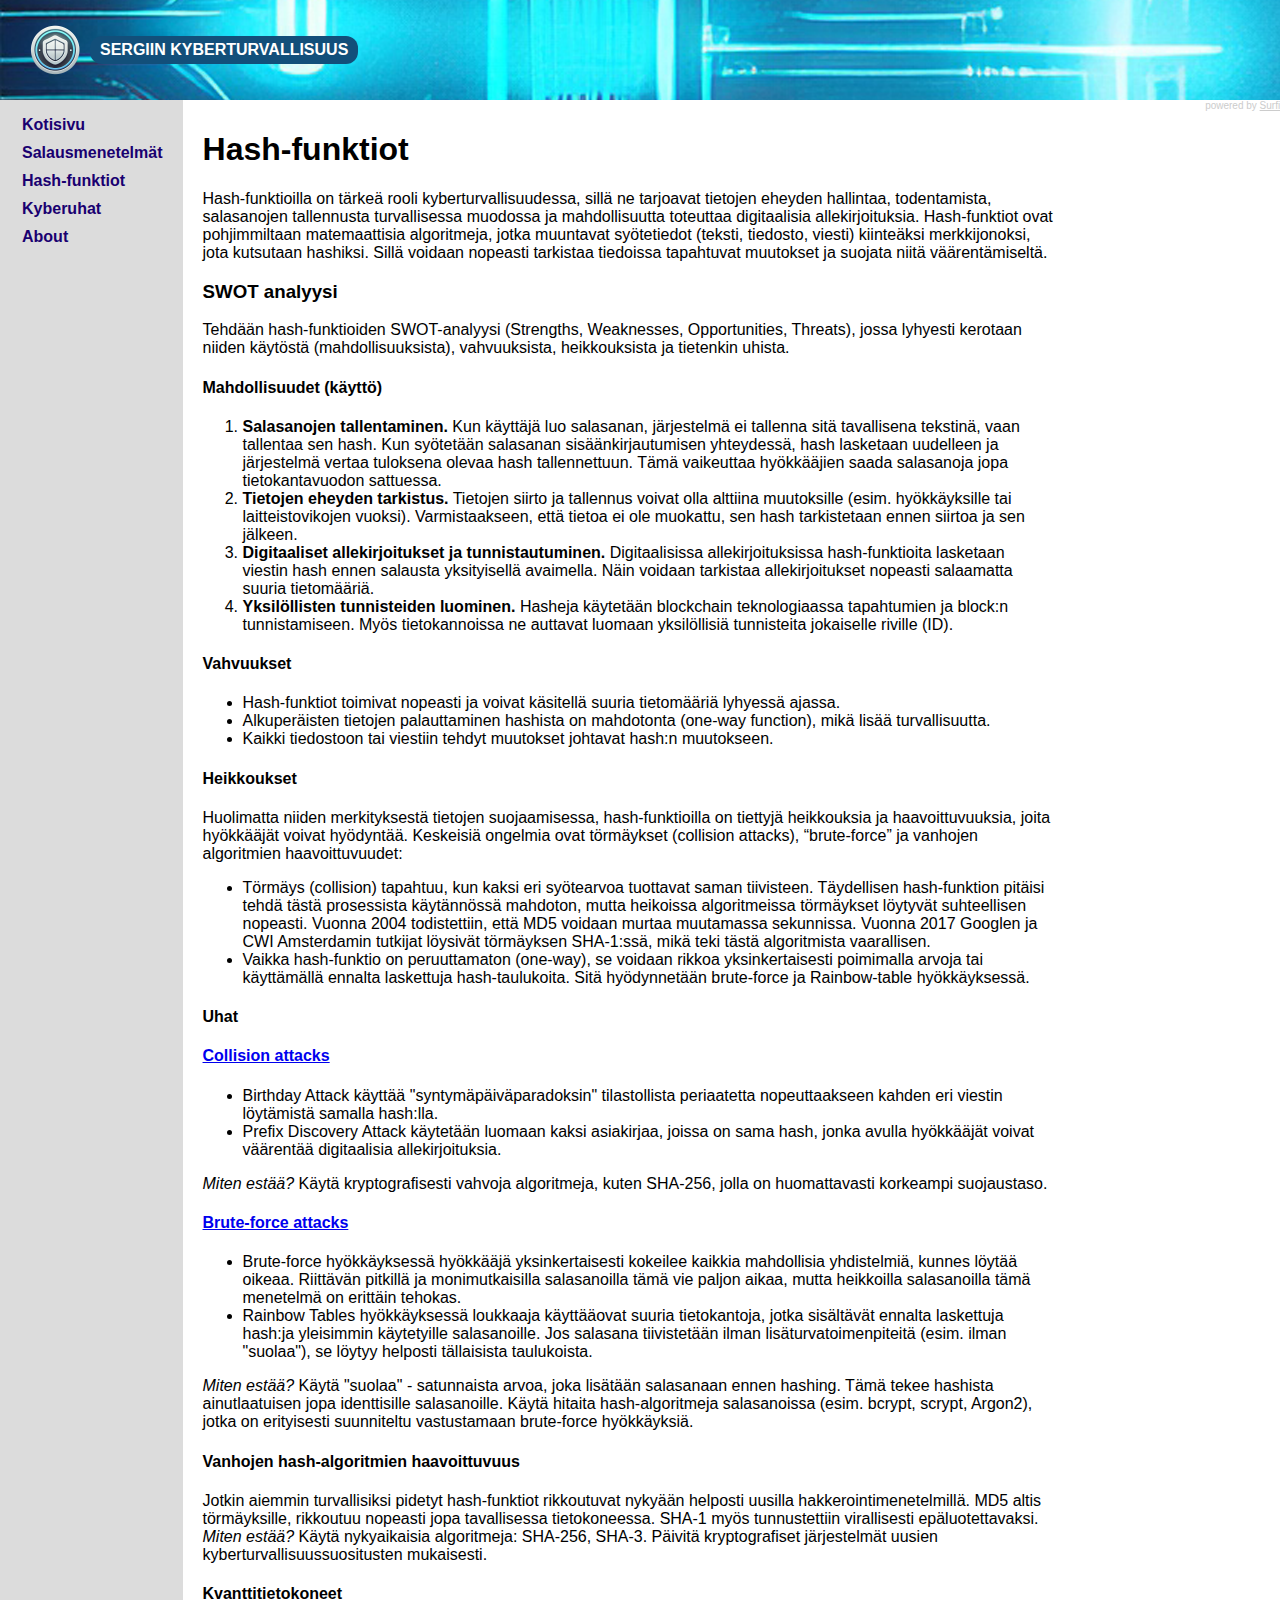
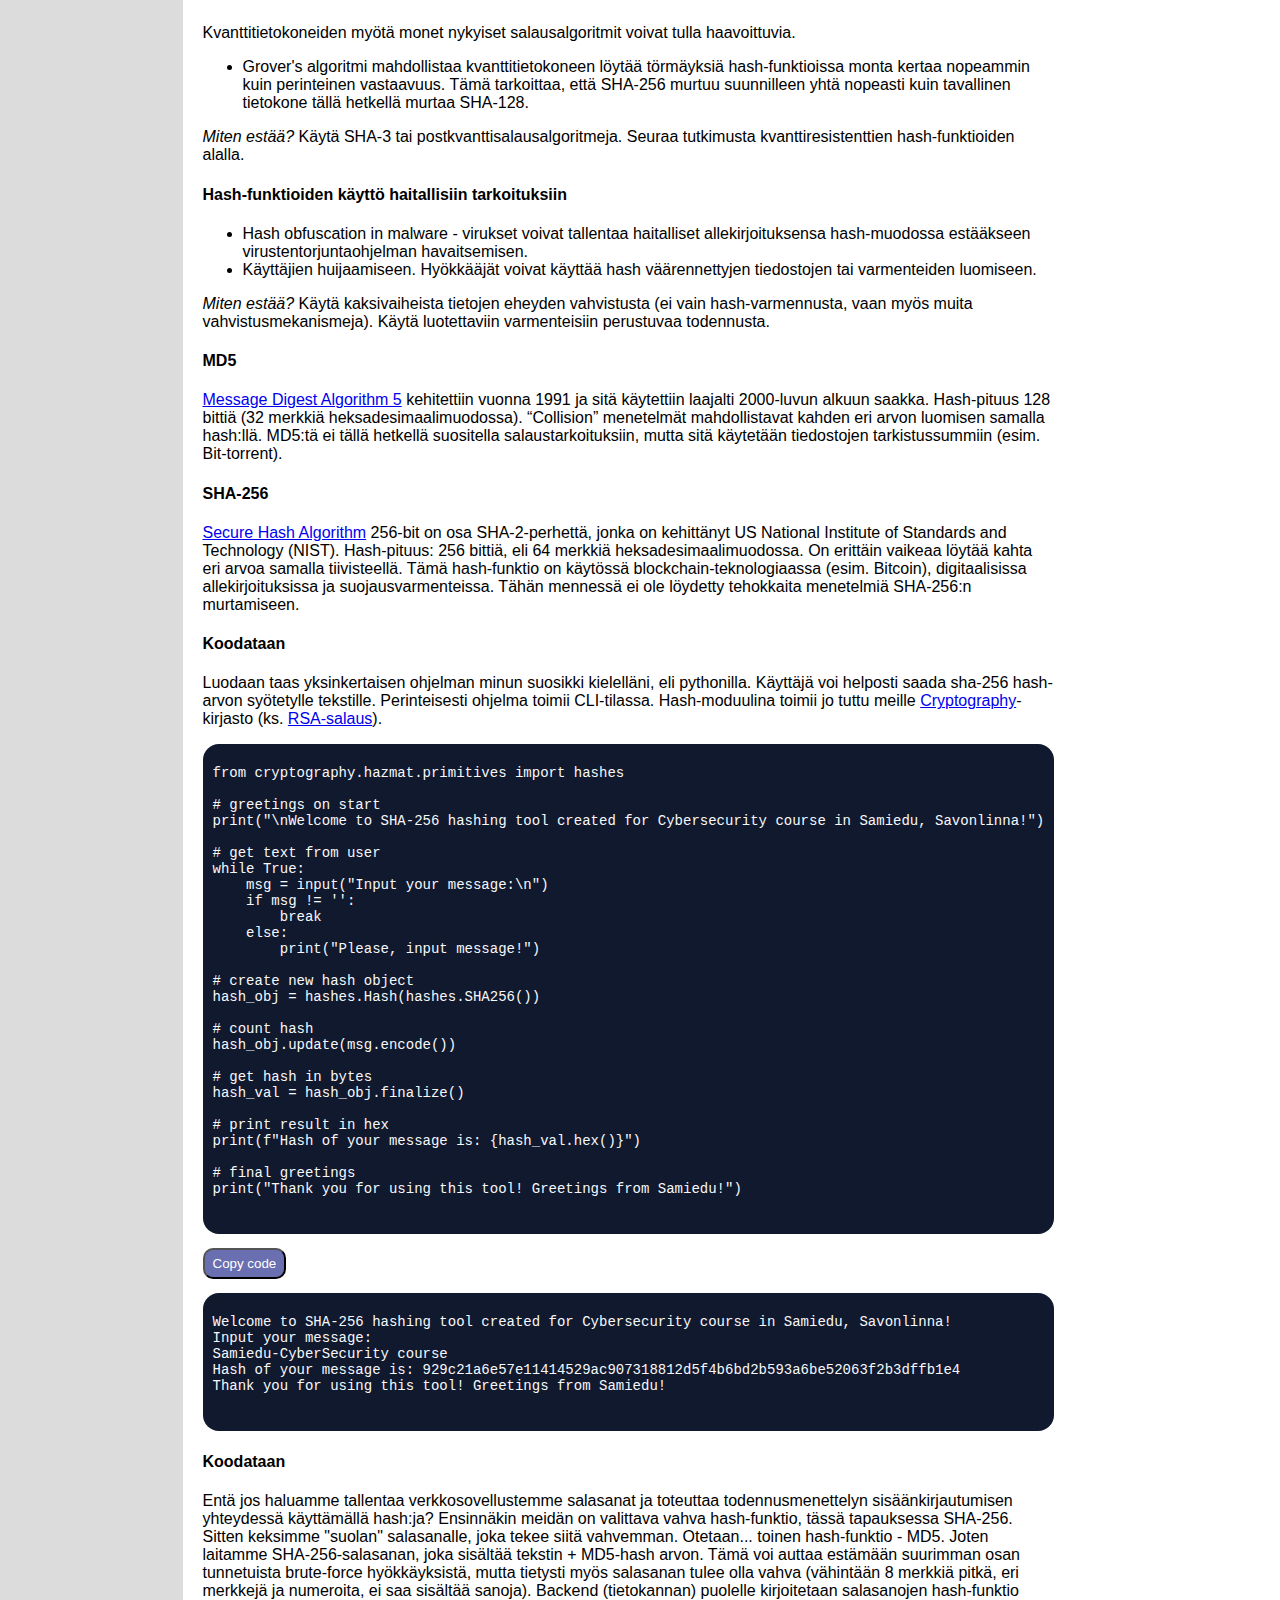
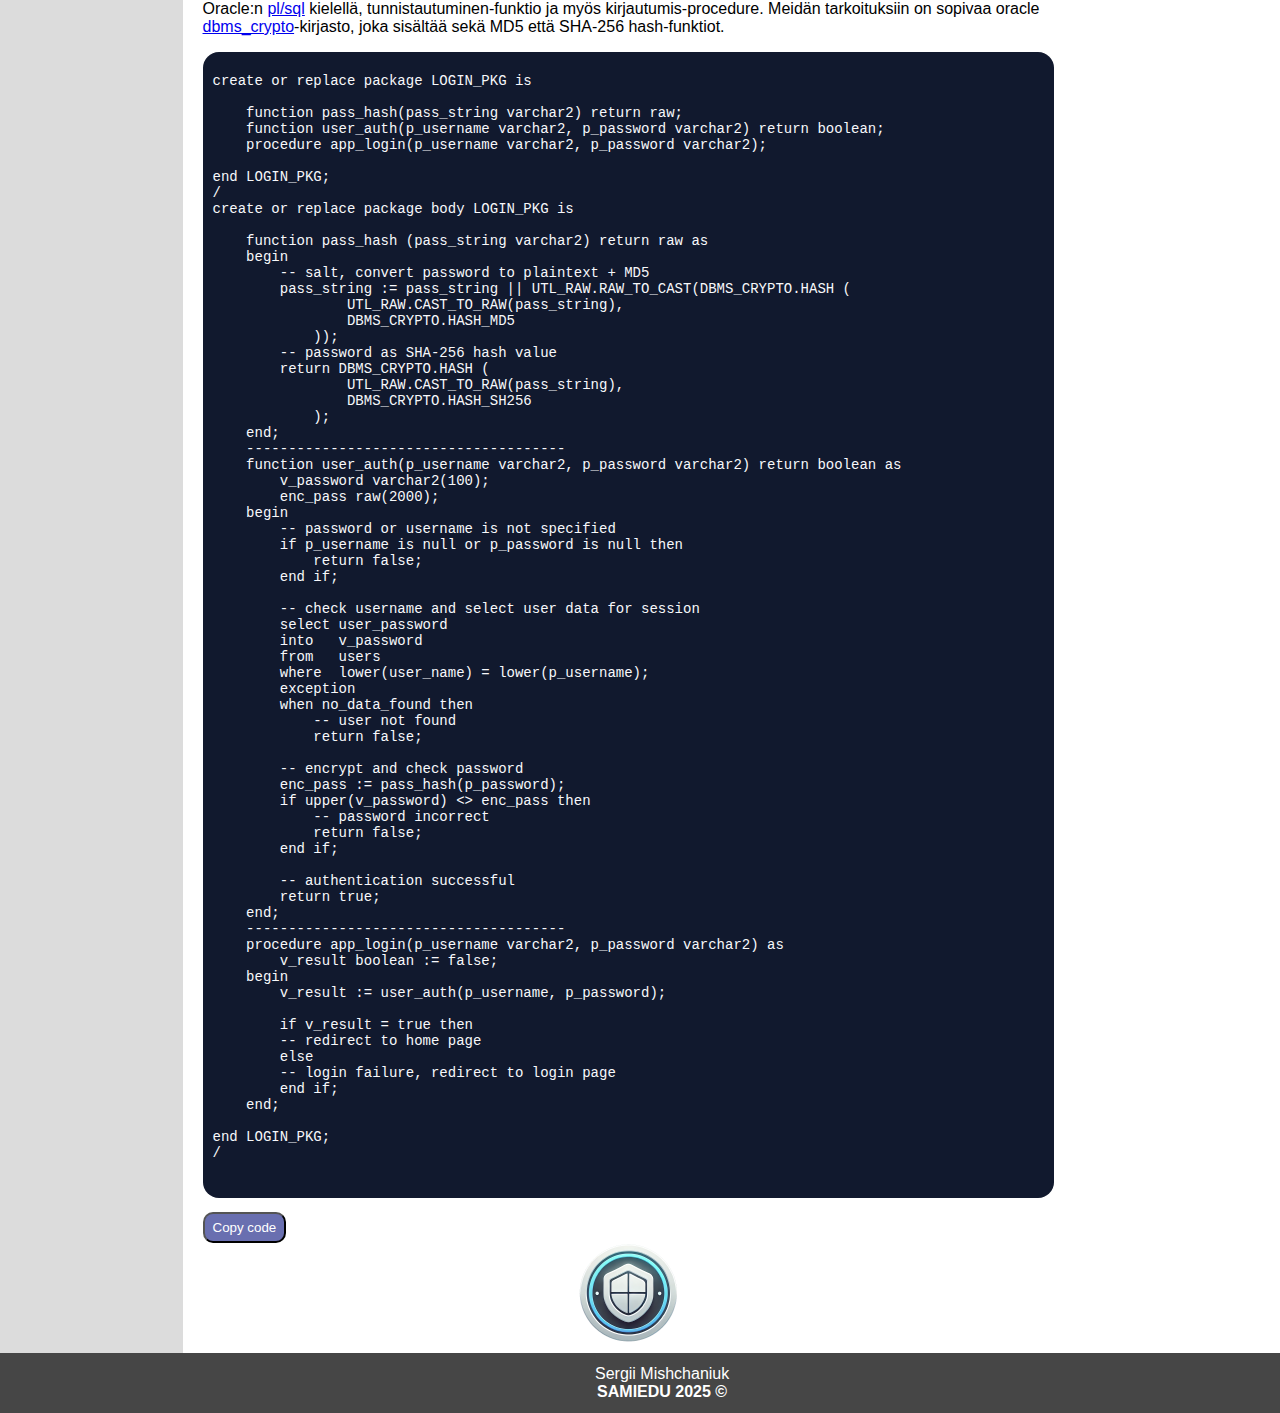
<file: hashing.html>
<!DOCTYPE html>
<html lang="fi">
<head>
    <meta charset="UTF-8" />
    <link rel="icon" href="./static/img/favicon.png" type="image/x-icon">
    <link rel="stylesheet" href="./static/styles.css">
    <script src="./js/script.js"></script>
    <title>Kyberturvallisuus</title>
</head>
<body>
    <!-- page wrapper -->
    <div class="wrapper">
        <!-- grid header -->
        <header class="main-header">
            <img class="logo-img" src="./static/img/favicon.png" width="50px" alt="logo">
            <a class="logo-text" href="index.html">SERGIIN KYBERTURVALLISUUS</a>
        </header>
        <!-- grid nav -->
        <nav class="main-nav">
            <ul>
                <li><a href="index.html">Kotisivu</a></li>
                <li><a href="encryption.html">Salausmenetelmät</a></li>
                <li><a href="hashing.html">Hash-funktiot</a></li>
                <li><a href="cyberthreats.html">Kyberuhat</a></li>
                <li><a href="about.html">About</a></li>
            </ul>
        </nav>
        <!-- grid content -->
        <article class="content">
            <h1>Hash-funktiot</h1>
            <p>
                Hash-funktioilla on tärkeä rooli kyberturvallisuudessa, sillä ne tarjoavat tietojen eheyden hallintaa, 
                todentamista, salasanojen tallennusta turvallisessa muodossa ja mahdollisuutta toteuttaa digitaalisia allekirjoituksia. 
                Hash-funktiot ovat pohjimmiltaan matemaattisia algoritmeja, jotka muuntavat syötetiedot (teksti, tiedosto, viesti) kiinteäksi merkkijonoksi, jota kutsutaan hashiksi. 
                Sillä voidaan nopeasti tarkistaa tiedoissa tapahtuvat muutokset ja suojata niitä väärentämiseltä.
            </p>
            <h3>SWOT analyysi</h3>
            <p>
                Tehdään hash-funktioiden SWOT-analyysi (Strengths, Weaknesses, Opportunities, Threats), jossa lyhyesti kerotaan niiden
                käytöstä (mahdollisuuksista), vahvuuksista, heikkouksista ja tietenkin uhista.
            </p>
            <h4>Mahdollisuudet (käyttö)</h4>
            <p>
                <ol>
                    <li>
                        <strong>Salasanojen tallentaminen.</strong> Kun käyttäjä luo salasanan, järjestelmä ei tallenna sitä tavallisena tekstinä, 
                        vaan tallentaa sen hash. Kun syötetään salasanan sisäänkirjautumisen yhteydessä, 
                        hash lasketaan uudelleen ja järjestelmä vertaa tuloksena olevaa hash tallennettuun. 
                        Tämä vaikeuttaa hyökkääjien saada salasanoja jopa tietokantavuodon sattuessa.
                    </li>
                    <li>
                        <strong>Tietojen eheyden tarkistus.</strong> Tietojen siirto ja tallennus voivat olla alttiina muutoksille 
                        (esim. hyökkäyksille tai laitteistovikojen vuoksi). Varmistaakseen, että tietoa ei ole muokattu, 
                        sen hash tarkistetaan ennen siirtoa ja sen jälkeen.
                    </li>
                    <li>
                        <strong>Digitaaliset allekirjoitukset ja tunnistautuminen.</strong> Digitaalisissa allekirjoituksissa hash-funktioita lasketaan 
                        viestin hash ennen salausta yksityisellä avaimella. Näin voidaan tarkistaa allekirjoitukset nopeasti salaamatta suuria tietomääriä.
                    </li>
                    <li>
                        <strong>Yksilöllisten tunnisteiden luominen.</strong> Hasheja käytetään blockchain teknologiaassa tapahtumien 
                        ja block:n tunnistamiseen. Myös tietokannoissa ne auttavat luomaan yksilöllisiä tunnisteita jokaiselle riville (ID).
                    </li>
                </ol>
            </p>
            <h4>Vahvuukset</h4>
            <p>
                <ul>
                    <li>Hash-funktiot toimivat nopeasti ja voivat käsitellä suuria tietomääriä lyhyessä ajassa.</li>
                    <li>Alkuperäisten tietojen palauttaminen hashista on mahdotonta (one-way function), mikä lisää turvallisuutta.</li>
                    <li>Kaikki tiedostoon tai viestiin tehdyt muutokset johtavat hash:n muutokseen.</li>
                </ul>
            </p>
            <h4>Heikkoukset</h4>
            <p>
                Huolimatta niiden merkityksestä tietojen suojaamisessa, hash-funktioilla on tiettyjä heikkouksia ja haavoittuvuuksia, 
                joita hyökkääjät voivat hyödyntää. Keskeisiä ongelmia ovat törmäykset (collision attacks), “brute-force” ja vanhojen algoritmien haavoittuvuudet:
                <ul>
                    <li>Törmäys (collision) tapahtuu, kun kaksi eri syötearvoa tuottavat saman tiivisteen. Täydellisen hash-funktion pitäisi tehdä tästä prosessista käytännössä mahdoton, mutta heikoissa algoritmeissa törmäykset löytyvät suhteellisen nopeasti. Vuonna 2004 todistettiin, että MD5 voidaan murtaa muutamassa sekunnissa. Vuonna 2017 Googlen ja CWI Amsterdamin tutkijat löysivät törmäyksen SHA-1:ssä, mikä teki tästä algoritmista vaarallisen.</li>
                    <li>Vaikka hash-funktio on peruuttamaton (one-way), se voidaan rikkoa yksinkertaisesti poimimalla arvoja tai käyttämällä ennalta laskettuja hash-taulukoita. Sitä hyödynnetään brute-force ja Rainbow-table hyökkäyksessä.</li>
                </ul>
            </p>
            <h4>Uhat</h4>
            <p>
                <h4><a href="https://en.wikipedia.org/wiki/Collision_attack">Collision attacks</a></h4>
                <ul>
                    <li>Birthday Attack käyttää "syntymäpäiväparadoksin" tilastollista periaatetta nopeuttaakseen kahden eri viestin löytämistä samalla hash:lla.</li>
                    <li>Prefix Discovery Attack käytetään luomaan kaksi asiakirjaa, joissa on sama hash, jonka avulla hyökkääjät voivat väärentää digitaalisia allekirjoituksia.</li>
                </ul>
                <i>Miten estää?</i> Käytä kryptografisesti vahvoja algoritmeja, kuten SHA-256, jolla on huomattavasti korkeampi suojaustaso.
            </p>
            <p>
                <h4><a href="https://en.wikipedia.org/wiki/Brute-force_attack">Brute-force attacks</a></h4>
                <ul>
                    <li>Brute-force hyökkäyksessä hyökkääjä yksinkertaisesti kokeilee kaikkia mahdollisia yhdistelmiä, kunnes löytää oikeaa. Riittävän pitkillä ja monimutkaisilla salasanoilla tämä vie paljon aikaa, mutta heikkoilla salasanoilla tämä menetelmä on erittäin tehokas.</li>
                    <li>Rainbow Tables hyökkäyksessä loukkaaja käyttääovat suuria tietokantoja, jotka sisältävät ennalta laskettuja hash:ja yleisimmin käytetyille salasanoille. Jos salasana tiivistetään ilman lisäturvatoimenpiteitä (esim. ilman "suolaa"), se löytyy helposti tällaisista taulukoista.</li>
                </ul>
                <i>Miten estää?</i> Käytä "suolaa" - satunnaista arvoa, joka lisätään salasanaan ennen hashing. Tämä tekee hashista ainutlaatuisen jopa identtisille salasanoille. Käytä hitaita hash-algoritmeja salasanoissa (esim. bcrypt, scrypt, Argon2), jotka on erityisesti suunniteltu vastustamaan brute-force hyökkäyksiä.
            </p>
            <p>
                <h4>Vanhojen hash-algoritmien haavoittuvuus</h4>
                Jotkin aiemmin turvallisiksi pidetyt hash-funktiot rikkoutuvat nykyään helposti uusilla hakkerointimenetelmillä. MD5 altis törmäyksille, rikkoutuu nopeasti jopa tavallisessa tietokoneessa. SHA-1 myös tunnustettiin virallisesti epäluotettavaksi.
                <br><i>Miten estää?</i> Käytä nykyaikaisia algoritmeja: SHA-256, SHA-3. Päivitä kryptografiset järjestelmät uusien kyberturvallisuussuositusten mukaisesti.
            </p>
            <p>
                <h4>Kvanttitietokoneet</h4>
                Kvanttitietokoneiden myötä monet nykyiset salausalgoritmit voivat tulla haavoittuvia.
                <ul>
                    <li>Grover's algoritmi mahdollistaa kvanttitietokoneen löytää törmäyksiä hash-funktioissa monta kertaa nopeammin kuin perinteinen vastaavuus. Tämä tarkoittaa, että SHA-256 murtuu suunnilleen yhtä nopeasti kuin tavallinen tietokone tällä hetkellä murtaa SHA-128.</li>
                </ul>
                <i>Miten estää?</i> Käytä SHA-3 tai postkvanttisalausalgoritmeja. Seuraa tutkimusta kvanttiresistenttien hash-funktioiden alalla.
            </p>
            <p>
                <h4>Hash-funktioiden käyttö haitallisiin tarkoituksiin</h4>
                <ul>
                    <li>Hash obfuscation in malware - virukset voivat tallentaa haitalliset allekirjoituksensa hash-muodossa estääkseen virustentorjuntaohjelman havaitsemisen.</li>
                    <li>Käyttäjien huijaamiseen. Hyökkääjät voivat käyttää hash väärennettyjen tiedostojen tai varmenteiden luomiseen.</li>
                </ul>
                <i>Miten estää?</i> Käytä kaksivaiheista tietojen eheyden vahvistusta (ei vain hash-varmennusta, vaan myös muita vahvistusmekanismeja). Käytä luotettaviin varmenteisiin perustuvaa todennusta.
            </p>
            <h4>MD5</h4>
            <p>
                <a href="https://en.wikipedia.org/wiki/MD5">Message Digest Algorithm 5</a> kehitettiin vuonna 1991 ja sitä käytettiin laajalti 2000-luvun alkuun saakka. Hash-pituus 128 bittiä (32 merkkiä heksadesimaalimuodossa). “Collision” menetelmät mahdollistavat kahden eri arvon luomisen samalla hash:llä. MD5:tä ei tällä hetkellä suositella salaustarkoituksiin, mutta sitä käytetään tiedostojen tarkistussummiin (esim. Bit-torrent).
            </p>
            <h4>SHA-256</h4>
            <p>
                <a href="https://en.wikipedia.org/wiki/SHA-2">Secure Hash Algorithm</a> 256-bit on osa SHA-2-perhettä, jonka on kehittänyt US National Institute of Standards and Technology (NIST). Hash-pituus: 256 bittiä, eli 64 merkkiä heksadesimaalimuodossa. On erittäin vaikeaa löytää kahta eri arvoa samalla tiivisteellä. Tämä hash-funktio on käytössä blockchain-teknologiaassa (esim. Bitcoin), digitaalisissa allekirjoituksissa ja suojausvarmenteissa. Tähän mennessä ei ole löydetty tehokkaita menetelmiä SHA-256:n murtamiseen.
            </p>
            <h4>Koodataan</h4>
            <p>
                Luodaan taas yksinkertaisen ohjelman minun suosikki kielelläni, eli pythonilla. 
                Käyttäjä voi helposti saada sha-256 hash-arvon syötetylle tekstille. 
                Perinteisesti ohjelma toimii CLI-tilassa. Hash-moduulina toimii jo tuttu meille <a href="https://cryptography.io/en/latest/hazmat/primitives/cryptographic-hashes/#cryptography.hazmat.primitives.hashes.Hash">Cryptography</a>-kirjasto 
                (ks. <a href="encryption.html#rsa">RSA-salaus</a>).
            </p>
            <div class="code-bar">
                <pre class="code-preview">
                    <code id="sha256">
from cryptography.hazmat.primitives import hashes

# greetings on start
print("\nWelcome to SHA-256 hashing tool created for Cybersecurity course in Samiedu, Savonlinna!")

# get text from user
while True:
    msg = input("Input your message:\n")
    if msg != '':
        break
    else:
        print("Please, input message!")

# create new hash object
hash_obj = hashes.Hash(hashes.SHA256())

# count hash
hash_obj.update(msg.encode())

# get hash in bytes
hash_val = hash_obj.finalize()

# print result in hex
print(f"Hash of your message is: {hash_val.hex()}")

# final greetings
print("Thank you for using this tool! Greetings from Samiedu!")
                    </code>
                </pre>
                <div class="tools">
                    <button id="copy_btn" class="copy-btn" onclick="copyCode('sha256')">Copy code</button>
                </div>
            </div>
            <div class="code-bar">
                <pre class="code-preview">
                    <code>
Welcome to SHA-256 hashing tool created for Cybersecurity course in Samiedu, Savonlinna!
Input your message:
Samiedu-CyberSecurity course
Hash of your message is: 929c21a6e57e11414529ac907318812d5f4b6bd2b593a6be52063f2b3dffb1e4
Thank you for using this tool! Greetings from Samiedu!
                    </code>
                </pre>
            </div>
            <h4>Koodataan</h4>
            <p>
                Entä jos haluamme tallentaa verkkosovellustemme salasanat ja 
                toteuttaa todennusmenettelyn sisäänkirjautumisen yhteydessä käyttämällä hash:ja?
                Ensinnäkin meidän on valittava vahva hash-funktio, tässä tapauksessa SHA-256. 
                Sitten keksimme "suolan" salasanalle, joka tekee siitä vahvemman. Otetaan... toinen hash-funktio - MD5. 
                Joten laitamme SHA-256-salasanan, joka sisältää tekstin + MD5-hash arvon. 
                Tämä voi auttaa estämään suurimman osan tunnetuista brute-force hyökkäyksistä, 
                mutta tietysti myös salasanan tulee olla vahva (vähintään 8 merkkiä pitkä, eri merkkejä ja numeroita, ei saa sisältää sanoja).
                Backend (tietokannan) puolelle kirjoitetaan salasanojen hash-funktio Oracle:n <a href="https://en.wikipedia.org/wiki/PL/SQL">pl/sql</a> kielellä, 
                tunnistautuminen-funktio ja myös kirjautumis-procedure. Meidän tarkoituksiin on sopivaa oracle <a href="https://docs.oracle.com/en/database/oracle/oracle-database/21/arpls/DBMS_CRYPTO.html">dbms_crypto</a>-kirjasto, 
                joka sisältää sekä MD5 että SHA-256 hash-funktiot.
            </p>
            <div class="code-bar">
                <pre class="code-preview">
                    <code id="passhashing">
create or replace package LOGIN_PKG is

    function pass_hash(pass_string varchar2) return raw;
    function user_auth(p_username varchar2, p_password varchar2) return boolean;
    procedure app_login(p_username varchar2, p_password varchar2);

end LOGIN_PKG;
/
create or replace package body LOGIN_PKG is

    function pass_hash (pass_string varchar2) return raw as
    begin
        -- salt, convert password to plaintext + MD5
        pass_string := pass_string || UTL_RAW.RAW_TO_CAST(DBMS_CRYPTO.HASH (
                UTL_RAW.CAST_TO_RAW(pass_string),
                DBMS_CRYPTO.HASH_MD5
            ));
        -- password as SHA-256 hash value
        return DBMS_CRYPTO.HASH (
                UTL_RAW.CAST_TO_RAW(pass_string),
                DBMS_CRYPTO.HASH_SH256
            );
    end;
    --------------------------------------
    function user_auth(p_username varchar2, p_password varchar2) return boolean as
        v_password varchar2(100);
        enc_pass raw(2000);
    begin
        -- password or username is not specified
        if p_username is null or p_password is null then
            return false;
        end if;

        -- check username and select user data for session
        select user_password
        into   v_password
        from   users
        where  lower(user_name) = lower(p_username);
        exception
        when no_data_found then
            -- user not found
            return false;

        -- encrypt and check password
        enc_pass := pass_hash(p_password);
        if upper(v_password) <> enc_pass then
            -- password incorrect
            return false;
        end if;

        -- authentication successful
        return true;
    end;
    --------------------------------------
    procedure app_login(p_username varchar2, p_password varchar2) as
        v_result boolean := false;
    begin
        v_result := user_auth(p_username, p_password);

        if v_result = true then
        -- redirect to home page
        else
        -- login failure, redirect to login page
        end if;
    end;
    
end LOGIN_PKG;
/
                    </code>
                </pre>
                <div class="tools">
                    <button id="copy_btn" class="copy-btn" onclick="copyCode('passhashing')">Copy code</button>
                </div>
            </div>
            <img src="./static/img/favicon.png" class="portrait"  width="100px" alt="logo">
        </article>
        <!-- grid sidebar -->
        <aside class="side">
            <div class="newsfeed">
                <!-- start sw-rss-feed code --> 
                <script type="text/javascript"> 
                    rssfeed_url = new Array(); 
                    rssfeed_url[0]="https://feeds.feedburner.com/TheHackersNews";  
                    rssfeed_frame_width="250"; 
                    rssfeed_frame_height="600"; 
                    rssfeed_scroll="on"; 
                    rssfeed_scroll_step="6"; 
                    rssfeed_scroll_bar="off"; 
                    rssfeed_target="_blank"; 
                    rssfeed_font_size="12"; 
                    rssfeed_font_face=""; 
                    rssfeed_border="on"; 
                    rssfeed_css_url="https://feed.surfing-waves.com/css/style6.css"; 
                    rssfeed_title="on"; 
                    rssfeed_title_name=""; 
                    rssfeed_title_bgcolor="#3366ff"; 
                    rssfeed_title_color="#fff"; 
                    rssfeed_title_bgimage=""; 
                    rssfeed_footer="off"; 
                    rssfeed_footer_name="rss feed"; 
                    rssfeed_footer_bgcolor="#fff"; 
                    rssfeed_footer_color="#333"; 
                    rssfeed_footer_bgimage=""; 
                    rssfeed_item_title_length="50"; 
                    rssfeed_item_title_color="#666"; 
                    rssfeed_item_bgcolor="#fff"; 
                    rssfeed_item_bgimage=""; 
                    rssfeed_item_border_bottom="on"; 
                    rssfeed_item_source_icon="off"; 
                    rssfeed_item_date="off"; 
                    rssfeed_item_description="on"; 
                    rssfeed_item_description_length="120"; 
                    rssfeed_item_description_color="#666"; 
                    rssfeed_item_description_link_color="#333"; 
                    rssfeed_item_description_tag="off"; 
                    rssfeed_no_items="0"; 
                    rssfeed_cache = "fa3e4a9d370a34f62044c2418f45cecf"; 
                </script>
                <script type="text/javascript" src="https://feed.surfing-waves.com/js/rss-feed.js"></script> 
                <!-- The link below helps keep this service FREE, and helps other people find the SW widget. Please be cool and keep it! Thanks. --> 
                <div style="color:#ccc;font-size:10px; text-align:right; width:250px;">
                    powered by <a href="https://surfing-waves.com" rel="noopener" target="_blank" style="color:#ccc;">Surfing Waves</a>
                </div> 
                <!-- end sw-rss-feed code -->
            </div>
        </aside>
        <!-- grid footer -->
        <footer class="main-footer">
            <span>
                Sergii Mishchaniuk<br>
                <strong>SAMIEDU 2025 &#169;</strong>
            </span>
        </footer>
    </div>
</body>
</html>
</file>
<file: static/styles.css>
/* PAGE */
* {
    box-sizing: border-box;
}

/* BODY */

html, body, .wrapper {
    width: 100%;
    height: 100%;
    margin: 0;
}

/* WRAPPER */

.wrapper {
    display: grid;
    /* gap: 20px; */
    grid-template-areas:
        "header"
        "nav"
        "content"
        "sidebar"
        "footer";
    grid-template-rows: auto auto 1fr auto auto;
    font-family: Arial, Helvetica, sans-serif;
}

/* HEADER */

.main-header {
    height: 100px;
    grid-area: header;
    position: sticky;
    top: 0;
    display: flex;
    align-items: center;
    padding: 20px 30px;
    color: white;
    font-weight: bold;
    background-image: url("./img/header_banner_4096.png");
    background-repeat: no-repeat;
    background-color: black;
    /* text-align: center; */
}

.logo-text {
    padding: 5px 10px;
    background: rgb(18, 79, 122);
    border-radius: 12px;
    color: white;
    text-decoration: none;
}

.logo-img {
    margin-right: 10px;
}

/* NAVIGATION */

.main-nav {
    grid-area: nav;
}

nav {
    background-color: rgb(220, 220, 220);
}

nav ul {
    padding-left: 10px;
    padding-right: 10px;
    list-style-type: none;
}

nav li {
    margin-bottom: 10px;
    margin-left: 2px;
}

nav a {
    padding: 5px 10px;
    font-weight: bold;
    color: rgb(25, 0, 112);
    text-decoration: none;
}

nav a:hover {
    background-color: gray;
}

/* CONTENT */

.content {
    grid-area: content;
    padding: 10px 20px;
}

.code-preview {
    padding: 5px 10px;
    border-radius: 16px;
    box-shadow: inset 0 0 0 2px rgba(17,25,46,.1);
    background-color: #11192e;
    color: #f7f8fb;
    font-size: 14px;
}

.copy-btn {
    border-radius: 10px;
    padding: 6px 8px;
    background: #696fb0;
    color: #fff;
    cursor: pointer;
    transition: color .25s, background .25s;
}

.copy-btn:hover {
    background-color: #f7f8fb;
    color: black;
}

.portrait {
    display: block;
    margin: auto;
}

/* SIDEBAR */

.side {
    grid-area: sidebar;
    display: flex;
    justify-content: center;
}

/* FOOTER */

.main-footer {
    grid-area: footer;
    height: 60px;
    display: flex;
    justify-content: center;
    align-items: center;
    padding: 10px 30px;
    text-align: center;
    background-color: rgb(70, 70, 70);
    color: white
}

/* RESPONSIVE LAYOUT */

@media (min-width: 576px) {
    .wrapper {
        grid-template-columns: 3fr 1fr;
        grid-template-areas: 
            "header header"
            "nav nav"
            "content sidebar"
            "footer footer";
    }
    nav ul {
        display: flex;
        justify-content: space-around;
    }
    .side {
        justify-content: end;
    }
}

@media (min-width: 768px) {
    .wrapper {
        grid-template-columns: 1fr 4fr 1fr;
        grid-template-rows: auto 1fr auto;
        grid-template-areas:
            "header header header"
            "nav content sidebar"
            "footer footer footer";
    }
    nav ul {
        flex-direction: column;
    }
}
</file>
